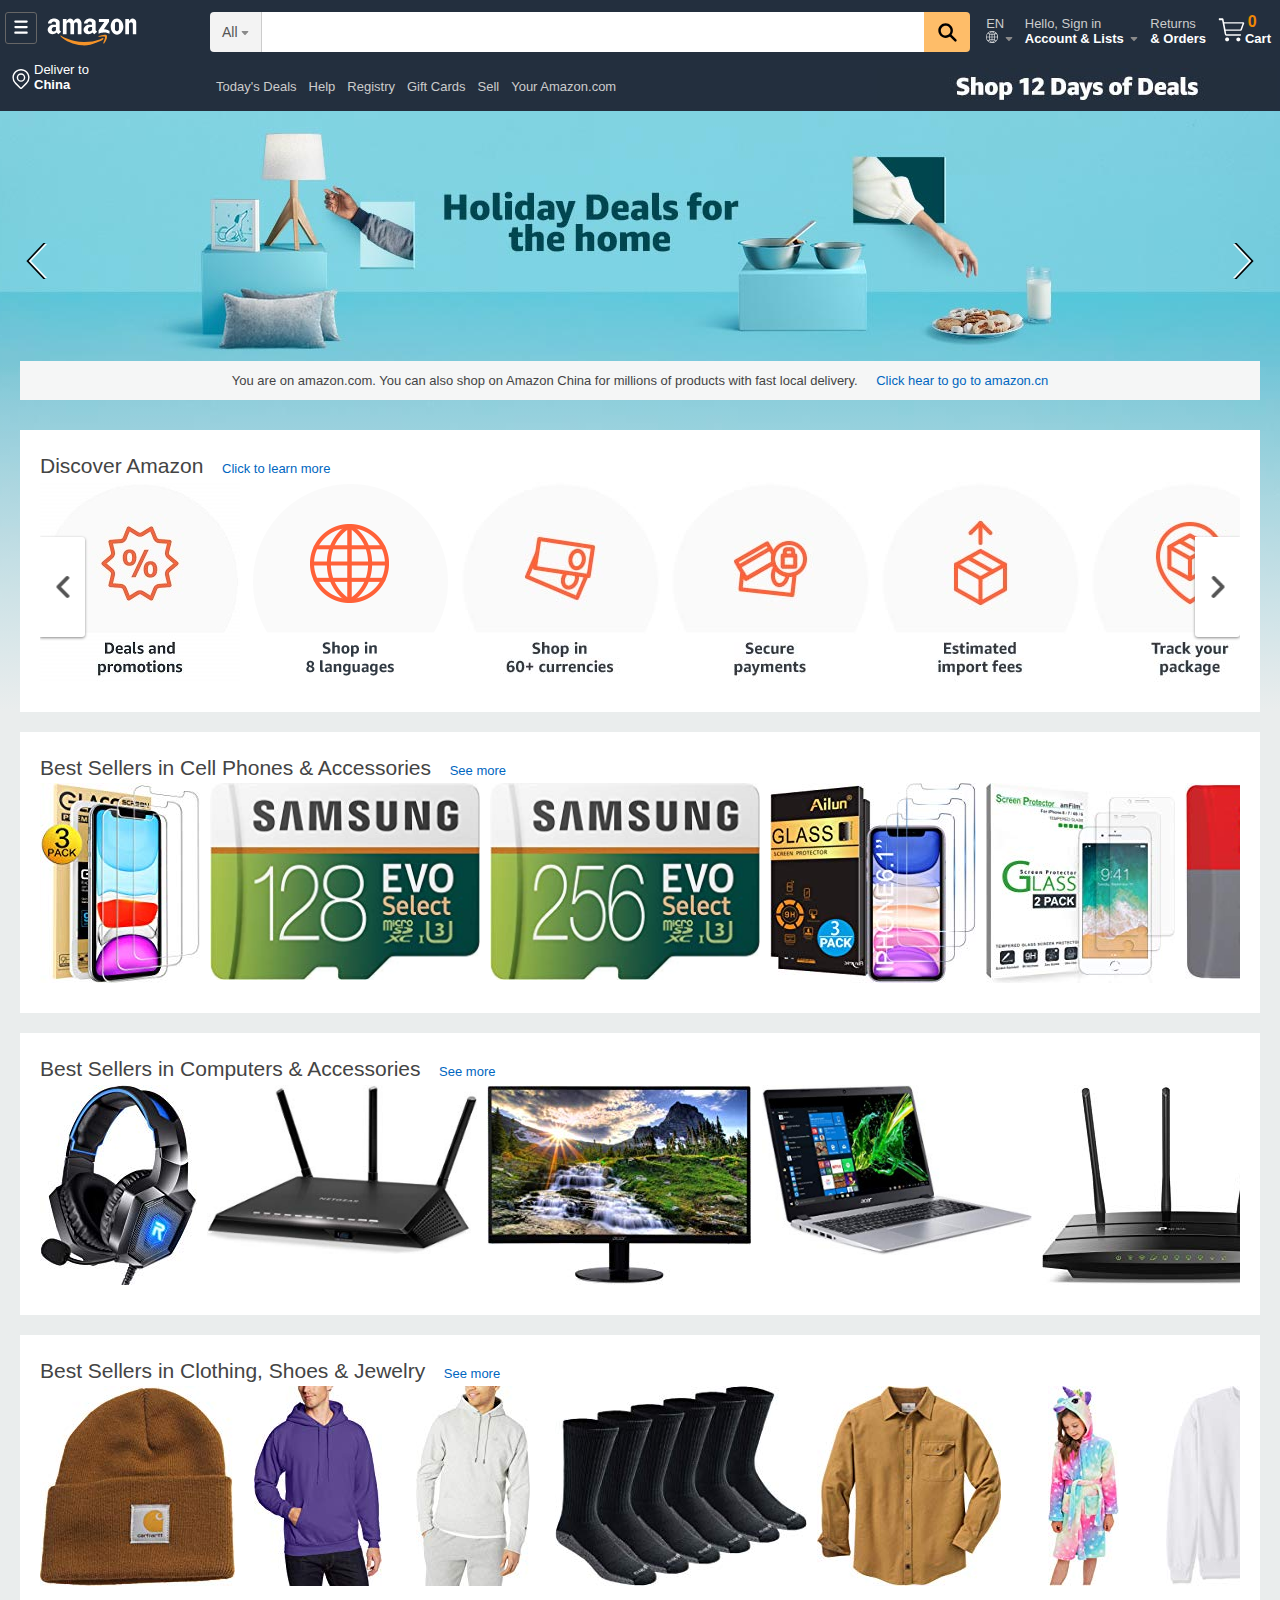
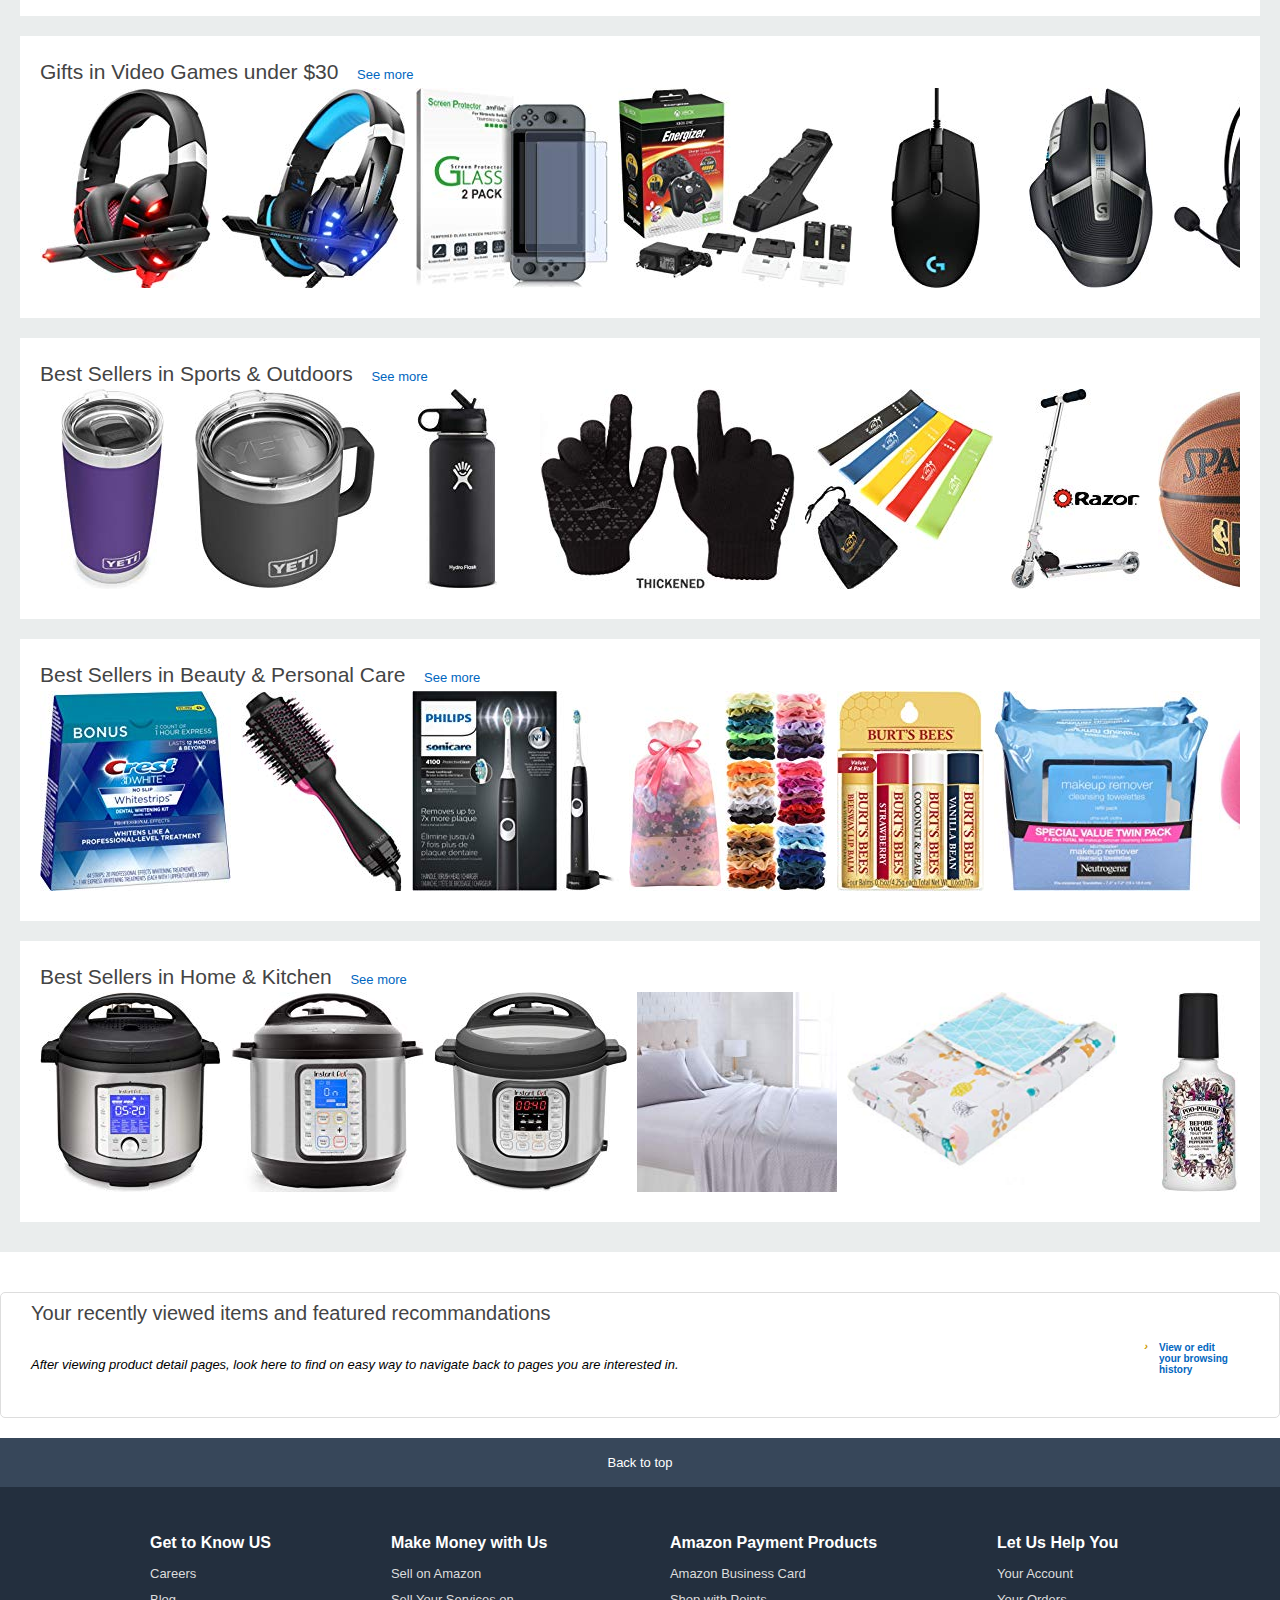
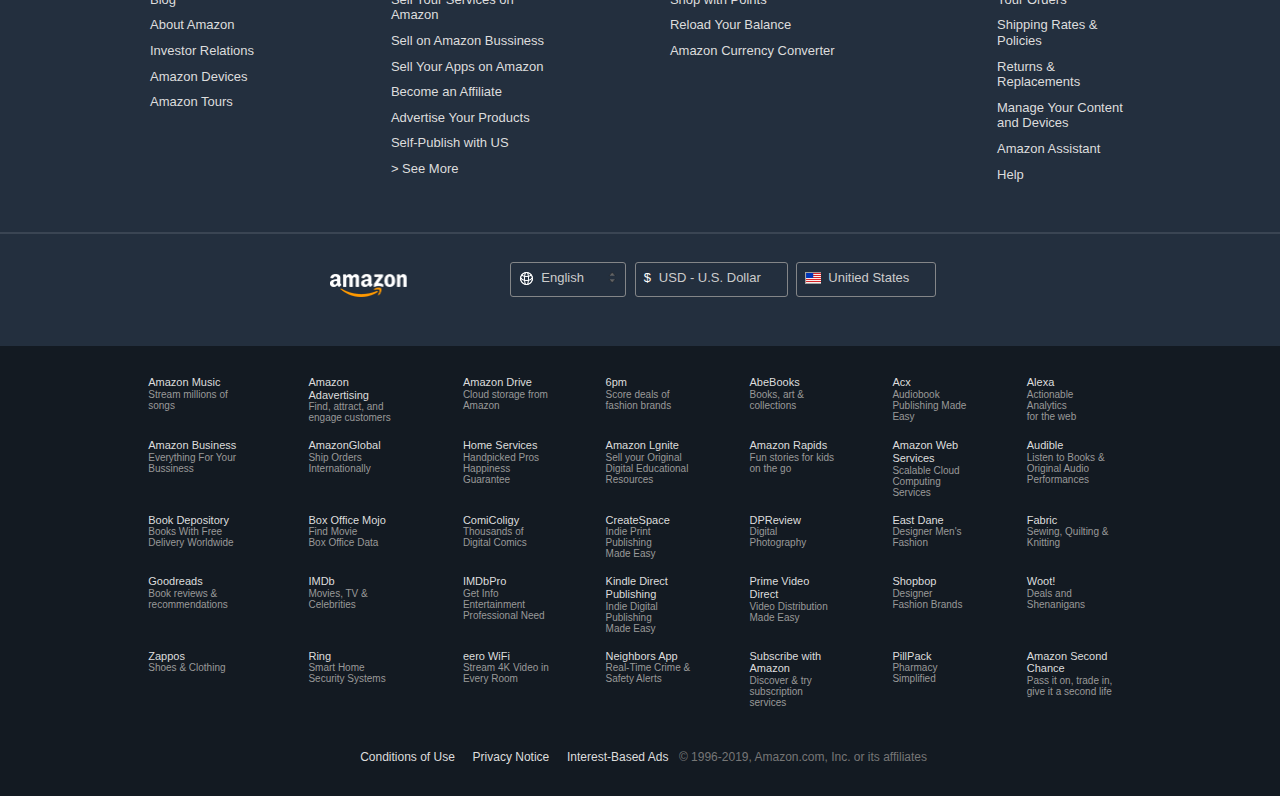
<file: index.html>
<!DOCTYPE html>
<html>
<head>
	<meta charset="utf-8">
	<title>Amazon.com: Online Shoping for Electronics, Apparel, Computers, Books, DVDs, & more</title>
	<link rel="icon" type="image/x-icon" href="images/favicon.ico">
	<link rel="short icon" type="image/x-o=icon" href="images/favicon.ico">
	<link rel="stylesheet" type="text/css" href="styles/index/head.css">
	<link rel="stylesheet" type="text/css" href="styles/index/content.css">
	<link rel="stylesheet" type="text/css" href="styles/index/sideMenu.css">
</head>
<body>
<div id="head">
	<div id='navTop'>
		<div class='navLeft'>
			<div class="category"><img src="images/index/menu.svg"></div>
			<div id="logo"><img src="images/logoWhite.svg">
			</div></div>
		<div class='navRight'>
			<div id="language" class="hoverAddBorder">
				<p class="line1">EN</p>
				<img class='globalLanguage' src="images/index/language.svg">
				<img class='downward' src="images/index/downward.svg">
				<div class="flyout forLanguage">
			 		<div class="triangle"></div>
					<div class="flyoutContent">
						<p>Change language  <a href="">Learn more</a></p>
						<div class="radioL">
							<div class="firstL"><a href=""><input type="radio" name="language" id="EN" checked="checked"><label for="EN"></label> English - EN</a></div>
						<div class='line'></div>
						<div><a href=""><input type="radio" name="language" id='ES'><label for="ES"></label> Español - ES</a></div>
						<div><a href=""><input type="radio" name="language" id="ZH"><label for="ZH"></label> 简体中文 - ZH</a></div>
						<div><a href=""><input type="radio" name="language" id="DE"><label for="DE"></label> Deutsch - DE</a></div>
						<div><a href=""><input type="radio" name="language" id="PT"><label for="PT"></label> Português - PT</a></div>
						<div><a href=""><input type="radio" name="language" id="ZHF"><label for="ZHF"></label> 繁體中文 - ZH</a></div>
						<div><a href=""><input type="radio" name="language" id="KO"><label for="KO"></label> 한국어 - KO</a></div>
						<div><a href=""><input type="radio" name="language" id="HE"><label for="HE"></label> עברית - HE</a></div>
						</div>
						<div class='line'></div>
						<p>Change currency <a href="">Learn more</a></p>
						<p>$-USD-U.S.Dollar<a class="right" href="">Change</a></p>
					</div>
				</div>
			</div>
			<div id="login" class="hoverAddBorder">
				<p class="line1">Hello, Sign in</p>
				<p class="line2">Account & Lists</p>
				<img class='downward' src="images/index/downward.svg">
				<div class="flyout forLogin">
					<div class="triangle"></div>
					<div class="flyoutContent">
						<div class="button">
							<a href="signin.html"><input type="button" name="" value="Sign in"></a>
							<p>New customer? <a href="register.html">Start here</a></p>
						</div>
						<div>
							<div class="column left">
								<p class="title">Your Lists</p>
								<a href="">Create a List</a>
								<a href="">Find a Gift</a>
								<a href="">Save Items from the Wed</a>
								<a href="">Wedding Registry</a>
								<a href="">Baby Registry</a>
								<a href="">Friends & Family Gifting</a>
								<a href="">AmazonSmile Charity Lists</a>
								<a href="">Pantry Lists</a>
								<a href="">Your Hearts</a>
								<a href="">Explore Idea Lists</a>
								<a href="">Explore Showroom</a>
								<a href="">Take the Home Style Quiz</a>
							</div>
							<div class="column right">
								<p class="title">Your Account</p>
								<a href="">Your Account</a>
								<a href="">Your Orders</a>
								<a href="">Your Lists</a>
								<a href="">Your Recommendations</a>
								<a href="">Your Subscribe & Save Items</a>
								<a href="">Memberships & Subscriptions</a>
								<a href="">Your Service Requests</a>
								<a href="">Your Garage</a>
								<a href="">Your Fanshop</a>
								<a href="">Your Pets</a>
								<a href="">Your Content and Devices</a>
								<a href="">Your Music Library</a>
								<a href="">Your Amazon Drive</a>
								<a href="">Your Prime Video</a>
								<a href="">Your Kindle Unlimited</a>
								<a href="">Your Watchlist</a>
								<a href="">Your Video Library</a>
								<a href="">Your Android Apps & Devices</a>
							</div>
						</div>
					</div>
				</div>
			</div>
			<div id='returns' class="hoverAddBorder"><p class="line1">Returns</p><p class="line2"> & Orders</p></div>
			<div id="cart" class="hoverAddBorder"><img src="images/index/cartWhite.svg"><p class="cartNum">0</p><p class="line2">Cart</p></div>
		</div>	
		<div class='navFill'>
			<div class="fillContainer">
				<div class="cate">
					<div class="allDep"><span>All</span><img class='downward' src="images/index/downward.svg"></div>
				<div class="select">
					<select class='first'>
						<option>All Departments</option>
						<option>Arts & Crafts</option>
						<option>Automotives</option>
						<option>Baby</option>
						<option>Beauty & Personal Care</option>
						<option>Books</option>
						<option>Computers</option>
						<option>Digtal Music</option>
						<option>Electronics</option>
						<option>Kindle Store</option>
						<option>Prime Video</option>
						<option>Women's Fashion</option>
						<option>Men's Fashion</option>
						<option>Girl's Fashion</option>
						<option>Boy's Fashion</option>
						<option>Deals</option>
						<option>Health & Household</option>
						<option>Home & Kitchen</option>
						<option>Industrial & Scientific</option>
						<option>Luggage</option>
						<option>Movies & TV</option>
						<option>Music, CDs & Vinyl</option>
						<option>Pet Supplies</option>
						<option>Software</option>
						<option>Sport & Outdoors</option>
						<option>Tools & Home Improvement</option>
						<option>Toys & Games</option>
						<option>Video Games</option>
					</select>
				</div>
				</div>
				<div class='search'><img src="images/index/search.svg"></div>
				<div class='searchContent'>
					<input type="text">
				</div>	
			</div></div>			
	</div>
	<div id='navBottom'>
		<div class='navLeft'>
			<div class='hoverAddBorder'>
				<div class="address"></div>
				<div class="text"><p class='line1'>Deliver to</p><p class="line2">China</p></div>
			</div>
		</div>
		<div class='navRight'>
			<a href=""><img src="images/index/Countdown.jpg"></a>
		</div>
		<div class='navFill'>
			<div class="fillContainer">
				<a class='hoverAddBorder' href="deals.html">Today's Deals</a>
				<a class='hoverAddBorder' href="help.html">Help</a>
				<a class='hoverAddBorder' href="registry.html">Registry</a>
				<a class='hoverAddBorder' href="giftCard.html">Gift Cards</a>
				<a class='hoverAddBorder' href="sell.html">Sell</a>
				<a class='hoverAddBorder' href="aboutYou">Your Amazon.com</a>
			</div>
		</div>
	</div>
	<div id="cover"></div>
</div>
<div id='content'>
	<div id="banner">
		<div  class="bannerContainer">
			<div class="bannerContainer1">
				<ul>
					<li class="first"><a href=""><img src="images/index/content/index1.jpg"></a></li>
					<li><a href=""><img src="images/index/content/index2.jpg"></a></li>
					<li><a href=""><img src="images/index/content/index3.jpg"></a></li>
					<li><a href=""><img src="images/index/content/index4.jpg"></a></li>
				</ul>
				<div class="left">
					<div class="icon"></div>
				</div>
				<div class="right">
					<div class="icon"></div>
				</div>
			</div>
		</div>		
	</div>
	<div id="pageContent">
		<div id="bannerStripe">
			<div>
				<span>You are on amazon.com. You can also shop on Amazon China for millions of products with fast local delivery.</span>
				<a href="">Click hear to go to amazon.cn</a>
			</div>
		</div>
		<div id='mainContent'>
			<div id="desktop">
				<div>
					<div class="pageTitle">
						<span>Discover Amazon</span>
						<a href="">Click to learn more</a>
					</div>
					<div class="desktopcontent">
						<ul>
			 				<li>
								<img src="images/index/content/01Deals.jpg">
							</li>
							<li>
								<img src="images/index/content/02-8Languages.png">
							</li>
							<li>
								<img src="images/index/content/03Currency.jpg">
							</li>
							<li>
								<img src="images/index/content/04SecurePayment.jpg">
							</li>
							<li>
								<img src="images/index/content/05ImportFees.jpg">
							</li>
							<li>
								<img src="images/index/content/06TrackPackage.jpg">
							</li>
							<li>
								<img src="images/index/content/07-247CS.jpg">
							</li>
						</ul>
						<div class="moveLeft">
							<div></div>
						</div>
						<div class="moveRight">
							<div></div>
						</div>
						<div class="scrollBar">
							<div class="bar"></div>
						</div>
					</div>
				</div>
			</div>
			<div id="BestSell">
			<div id="BScellPhones" class="section">
				<div class="pageTitle">
					<span>Best Sellers in Cell Phones & Accessories</span>
					<a href="">See more</a>
				</div>
				<div class="sectionContent">
						<ul>
			 				<li>
								<img src="images/index/content/section/BScellphones (1).jpg">
							</li>
							<li>
								<img src="images/index/content/section/BScellphones (2).jpg">
							</li>
							<li>
								<img src="images/index/content/section/BScellphones (3).jpg">
							</li>
							<li>
								<img src="images/index/content/section/BScellphones (4).jpg">
							</li>
							<li>
								<img src="images/index/content/section/BScellphones (5).jpg">
							</li>
							<li>
								<img src="images/index/content/section/BScellphones (6).jpg">
							</li>
							<li>
								<img src="images/index/content/section/BScellphones (7).jpg">
							</li>
							<li>
								<img src="images/index/content/section/BScellphones (8).jpg">
							</li>
							<li>
								<img src="images/index/content/section/BScellphones (9).jpg">
							</li>
							<li>
								<img src="images/index/content/section/BScellphones (10).jpg">
							</li>
							<li>
								<img src="images/index/content/section/BScellphones (11).jpg">
							</li>
							<li>
								<img src="images/index/content/section/BScellphones (12).jpg">
							</li>
							<li>
								<img src="images/index/content/section/BScellphones (13).jpg">
							</li>
							<li>
								<img src="images/index/content/section/BScellphones (14).jpg">
							</li>
							<li>
								<img src="images/index/content/section/BScellphones (15).jpg">
							</li>
							<li>
								<img src="images/index/content/section/BScellphones (16).jpg">
							</li>
							<li>
								<img src="images/index/content/section/BScellphones (17).jpg">
							</li>
							<li>
								<img src="images/index/content/section/BScellphones (18).jpg">
							</li>
							<li>
								<img src="images/index/content/section/BScellphones (19).jpg">
							</li>
							<li>
								<img src="images/index/content/section/BScellphones (20).jpg">
							</li>
						</ul>
						<div class="moveLeft">
							<div></div>
						</div>
						<div class="moveRight">
							<div></div>
						</div>
						<div class="scrollBar">
							<div class="bar"></div>
						</div>
				</div>
			</div>
			<div id="BSComputers" class="section">
				<div class="pageTitle">
					<span>Best Sellers in Computers & Accessories</span>
					<a href="">See more</a>
				</div>
				<div class="sectionContent">
						<ul>
			 				<li>
								<img src="images/index/content/section/BSComputers (1).jpg">
							</li>
							<li>
								<img src="images/index/content/section/BSComputers (2).jpg">
							</li>
							<li>
								<img src="images/index/content/section/BSComputers (3).jpg">
							</li>
							<li>
								<img src="images/index/content/section/BSComputers (4).jpg">
							</li>
							<li>
								<img src="images/index/content/section/BSComputers (5).jpg">
							</li>
							<li>
								<img src="images/index/content/section/BSComputers (6).jpg">
							</li>
							<li>
								<img src="images/index/content/section/BSComputers (7).jpg">
							</li>
							<li>
								<img src="images/index/content/section/BSComputers (8).jpg">
							</li>
							<li>
								<img src="images/index/content/section/BSComputers (9).jpg">
							</li>
							<li>
								<img src="images/index/content/section/BSComputers (10).jpg">
							</li>
							<li>
								<img src="images/index/content/section/BSComputers (11).jpg">
							</li>
							<li>
								<img src="images/index/content/section/BSComputers (12).jpg">
							</li>
							<li>
								<img src="images/index/content/section/BSComputers (13).jpg">
							</li>
							<li>
								<img src="images/index/content/section/BSComputers (14).jpg">
							</li>
							<li>
								<img src="images/index/content/section/BSComputers (15).jpg">
							</li>
							<li>
								<img src="images/index/content/section/BSComputers (16).jpg">
							</li>
							<li>
								<img src="images/index/content/section/BSComputers (17).jpg">
							</li>
							<li>
								<img src="images/index/content/section/BSComputers (18).jpg">
							</li>
							<li>
								<img src="images/index/content/section/BSComputers (19).jpg">
							</li>
							<li>
								<img src="images/index/content/section/BSComputers (20).jpg">
							</li>
						</ul>
						<div class="moveLeft">
							<div></div>
						</div>
						<div class="moveRight">
							<div></div>
						</div>
						<div class="scrollBar">
							<div class="bar"></div>
						</div>
				</div>
			</div>
			<div id="BSClothing" class="section">
				<div class="pageTitle">
					<span>Best Sellers in Clothing, Shoes & Jewelry</span>
					<a href="">See more</a>
				</div>
				<div class="sectionContent">
						<ul>
			 				<li>
								<img src="images/index/content/section/BSClothing (1).jpg">
							</li>
							<li>
								<img src="images/index/content/section/BSClothing (2).jpg">
							</li>
							<li>
								<img src="images/index/content/section/BSClothing (3).jpg">
							</li>
							<li>
								<img src="images/index/content/section/BSClothing (4).jpg">
							</li>
							<li>
								<img src="images/index/content/section/BSClothing (5).jpg">
							</li>
							<li>
								<img src="images/index/content/section/BSClothing (6).jpg">
							</li>
							<li>
								<img src="images/index/content/section/BSClothing (7).jpg">
							</li>
							<li>
								<img src="images/index/content/section/BSClothing (8).jpg">
							</li>
							<li>
								<img src="images/index/content/section/BSClothing (9).jpg">
							</li>
							<li>
								<img src="images/index/content/section/BSClothing (10).jpg">
							</li>
							<li>
								<img src="images/index/content/section/BSClothing (11).jpg">
							</li>
							<li>
								<img src="images/index/content/section/BSClothing (12).jpg">
							</li>
							<li>
								<img src="images/index/content/section/BSClothing (13).jpg">
							</li>
							<li>
								<img src="images/index/content/section/BSClothing (14).jpg">
							</li>
							<li>
								<img src="images/index/content/section/BSClothing (15).jpg">
							</li>
							<li>
								<img src="images/index/content/section/BSClothing (16).jpg">
							</li>
							<li>
								<img src="images/index/content/section/BSClothing (17).jpg">
							</li>
							<li>
								<img src="images/index/content/section/BSClothing (18).jpg">
							</li>
							<li>
								<img src="images/index/content/section/BSClothing (19).jpg">
							</li>
							<li>
								<img src="images/index/content/section/BSClothing (20).jpg">
							</li>
						</ul>
						<div class="moveLeft">
							<div></div>
						</div>
						<div class="moveRight">
							<div></div>
						</div>
						<div class="scrollBar">
							<div class="bar"></div>
						</div>
				</div>
			</div>
			<div id="BSVideoGames" class="section">
				<div class="pageTitle">
					<span>Gifts in Video Games under $30</span>
					<a href="">See more</a>
				</div>
				<div class="sectionContent">
						<ul>
			 				<li>
								<img src="images/index/content/section/BSVideoGames (1).jpg">
							</li>
							<li>
								<img src="images/index/content/section/BSVideoGames (2).jpg">
							</li>
							<li>
								<img src="images/index/content/section/BSVideoGames (3).jpg">
							</li>
							<li>
								<img src="images/index/content/section/BSVideoGames (4).jpg">
							</li>
							<li>
								<img src="images/index/content/section/BSVideoGames (5).jpg">
							</li>
							<li>
								<img src="images/index/content/section/BSVideoGames (6).jpg">
							</li>
							<li>
								<img src="images/index/content/section/BSVideoGames (7).jpg">
							</li>
							<li>
								<img src="images/index/content/section/BSVideoGames (8).jpg">
							</li>
							<li>
								<img src="images/index/content/section/BSVideoGames (9).jpg">
							</li>
							<li>
								<img src="images/index/content/section/BSVideoGames (10).jpg">
							</li>
							<li>
								<img src="images/index/content/section/BSVideoGames (11).jpg">
							</li>
							<li>
								<img src="images/index/content/section/BSVideoGames (12).jpg">
							</li>
							<li>
								<img src="images/index/content/section/BSVideoGames (13).jpg">
							</li>
						</ul>
						<div class="moveLeft">
							<div></div>
						</div>
						<div class="moveRight">
							<div></div>
						</div>
						<div class="scrollBar">
							<div class="bar"></div>
						</div>
				</div>
			</div>
			<div id="BSSports" class="section">
				<div class="pageTitle">
					<span>Best Sellers in Sports & Outdoors</span>
					<a href="">See more</a>
				</div>
				<div class="sectionContent">
						<ul>
			 				<li>
								<img src="images/index/content/section/BSSports (1).jpg">
							</li>
							<li>
								<img src="images/index/content/section/BSSports (2).jpg">
							</li>
							<li>
								<img src="images/index/content/section/BSSports (3).jpg">
							</li>
							<li>
								<img src="images/index/content/section/BSSports (4).jpg">
							</li>
							<li>
								<img src="images/index/content/section/BSSports (5).jpg">
							</li>
							<li>
								<img src="images/index/content/section/BSSports (6).jpg">
							</li>
							<li>
								<img src="images/index/content/section/BSSports (7).jpg">
							</li>
							<li>
								<img src="images/index/content/section/BSSports (8).jpg">
							</li>
							<li>
								<img src="images/index/content/section/BSSports (9).jpg">
							</li>
							<li>
								<img src="images/index/content/section/BSSports (10).jpg">
							</li>
							<li>
								<img src="images/index/content/section/BSSports (11).jpg">
							</li>
							<li>
								<img src="images/index/content/section/BSSports (12).jpg">
							</li>
							<li>
								<img src="images/index/content/section/BSSports (13).jpg">
							</li>
							<li>
								<img src="images/index/content/section/BSSports (14).jpg">
							</li>
							<li>
								<img src="images/index/content/section/BSSports (15).jpg">
							</li>
							<li>
								<img src="images/index/content/section/BSSports (16).jpg">
							</li>
							<li>
								<img src="images/index/content/section/BSSports (17).jpg">
							</li>
							<li>
								<img src="images/index/content/section/BSSports (18).jpg">
							</li>
							<li>
								<img src="images/index/content/section/BSSports (19).jpg">
							</li>
							<li>
								<img src="images/index/content/section/BSSports (20).jpg">
							</li>
						</ul>
						<div class="moveLeft">
							<div></div>
						</div>
						<div class="moveRight">
							<div></div>
						</div>
						<div class="scrollBar">
							<div class="bar"></div>
						</div>
				</div>
			</div>
			<div id="BSBeauty" class="section">
				<div class="pageTitle">
					<span>Best Sellers in Beauty & Personal Care</span>
					<a href="">See more</a>
				</div>
				<div class="sectionContent">
						<ul>
			 				<li>
								<img src="images/index/content/section/BSBeauty (1).jpg">
							</li>
							<li>
								<img src="images/index/content/section/BSBeauty (2).jpg">
							</li>
							<li>
								<img src="images/index/content/section/BSBeauty (3).jpg">
							</li>
							<li>
								<img src="images/index/content/section/BSBeauty (4).jpg">
							</li>
							<li>
								<img src="images/index/content/section/BSBeauty (5).jpg">
							</li>
							<li>
								<img src="images/index/content/section/BSBeauty (6).jpg">
							</li>
							<li>
								<img src="images/index/content/section/BSBeauty (7).jpg">
							</li>
							<li>
								<img src="images/index/content/section/BSBeauty (8).jpg">
							</li>
							<li>
								<img src="images/index/content/section/BSBeauty (9).jpg">
							</li>
							<li>
								<img src="images/index/content/section/BSBeauty (10).jpg">
							</li>
							<li>
								<img src="images/index/content/section/BSBeauty (11).jpg">
							</li>
							<li>
								<img src="images/index/content/section/BSBeauty (12).jpg">
							</li>
							<li>
								<img src="images/index/content/section/BSBeauty (13).jpg">
							</li>
							<li>
								<img src="images/index/content/section/BSBeauty (14).jpg">
							</li>
							<li>
								<img src="images/index/content/section/BSBeauty (15).jpg">
							</li>
							<li>
								<img src="images/index/content/section/BSBeauty (16).jpg">
							</li>
							<li>
								<img src="images/index/content/section/BSBeauty (17).jpg">
							</li>
							<li>
								<img src="images/index/content/section/BSBeauty (18).jpg">
							</li>
							<li>
								<img src="images/index/content/section/BSBeauty (19).jpg">
							</li>
							<li>
								<img src="images/index/content/section/BSBeauty (20).jpg">
							</li>
						</ul>
						<div class="moveLeft">
							<div></div>
						</div>
						<div class="moveRight">
							<div></div>
						</div>
						<div class="scrollBar">
							<div class="bar"></div>
						</div>
				</div>
			</div>
			<div id="BSHome" class="section">
				<div class="pageTitle">
					<span>Best Sellers in Home & Kitchen</span>
					<a href="">See more</a>
				</div>
				<div class="sectionContent">
						<ul>
			 				<li>
								<img src="images/index/content/section/BSHome (1).jpg">
							</li>
							<li>
								<img src="images/index/content/section/BSHome (2).jpg">
							</li>
							<li>
								<img src="images/index/content/section/BSHome (3).jpg">
							</li>
							<li>
								<img src="images/index/content/section/BSHome (4).jpg">
							</li>
							<li>
								<img src="images/index/content/section/BSHome (5).jpg">
							</li>
							<li>
								<img src="images/index/content/section/BSHome (6).jpg">
							</li>
							<li>
								<img src="images/index/content/section/BSHome (7).jpg">
							</li>
							<li>
								<img src="images/index/content/section/BSHome (8).jpg">
							</li>
							<li>
								<img src="images/index/content/section/BSHome (9).jpg">
							</li>
							<li>
								<img src="images/index/content/section/BSHome (10).jpg">
							</li>
							<li>
								<img src="images/index/content/section/BSHome (11).jpg">
							</li>
							<li>
								<img src="images/index/content/section/BSHome (12).jpg">
							</li>
							<li>
								<img src="images/index/content/section/BSHome (13).jpg">
							</li>
							<li>
								<img src="images/index/content/section/BSHome (14).jpg">
							</li>
							<li>
								<img src="images/index/content/section/BSHome (15).jpg">
							</li>
							<li>
								<img src="images/index/content/section/BSHome (16).jpg">
							</li>
							<li>
								<img src="images/index/content/section/BSHome (17).jpg">
							</li>
							<li>
								<img src="images/index/content/section/BSHome (18).jpg">
							</li>
							<li>
								<img src="images/index/content/section/BSHome (19).jpg">
							</li>
							<li>
								<img src="images/index/content/section/BSHome (20).jpg">
							</li>
						</ul>
						<div class="moveLeft">
							<div></div>
						</div>
						<div class="moveRight">
							<div></div>
						</div>
						<div class="scrollBar">
				
							<div class="bar"></div>
						</div>
				</div>
			</div>
			</div>
		</div>
	</div>
	<div id='contentBottom'>
		<div class="text">
			<p class="title">Your recently viewed items and featured recommandations</p>
			<div class='backtohistory'>
				<div class="linkContainer">
					<span> › </span>
					<a href="">View or edit your browsing history</a>
				</div>
				<span>After viewing product detail pages, look here to find on easy way to navigate back to pages you are interested in.</span>
			</div>
		</div>	
	</div>
</div>
<div id="footer">
	<div id="backToTop"><a href="#head">Back to top</a></div>
	<div id="accessibility">
		<div class="verticalCol">
			<div class="title">Get to Know US</div>
			<ul>
				<li><a href="">Careers</a></li>
				<li><a href="">Blog</a></li>
				<li><a href="">About Amazon</a></li>
				<li><a href="">Investor Relations</a></li>
				<li><a href="">Amazon Devices</a></li>
				<li><a href="">Amazon Tours</a></li>
			</ul>
		</div>
		<div class="innerSpace"></div>
		<div class="verticalCol">
			<div class="title">Make Money with Us</div>
			<ul>
				<li><a href="">Sell on Amazon</a></li>
				<li><a href="">Sell Your Services on Amazon</a></li>
				<li><a href="">Sell on Amazon Bussiness</a></li>
				<li><a href="">Sell Your Apps on Amazon</a></li>
				<li><a href="">Become an Affiliate</a></li>
				<li><a href="">Advertise Your Products</a></li>
				<li><a href="">Self-Publish with US</a></li>
				<li><a href="">> See More</a></li>
			</ul>
		</div>
		<div class="innerSpace"></div>
		<div class="verticalCol">
			<div class="title">Amazon Payment Products</div>
			<ul>
				<li><a href="">Amazon Business Card</a></li>
				<li><a href="">Shop with Points</a></li>
				<li><a href="">Reload Your Balance</a></li>
				<li><a href="">Amazon Currency Converter</a></li>
			</ul>
		</div>
		<div class="innerSpace"></div>
		<div class="verticalCol">
			<div class="title">Let Us Help You</div>
			<ul>
				<li><a href="">Your Account</a></li>
				<li><a href="">Your Orders</a></li>
				<li><a href="">Shipping Rates & Policies</a></li>
				<li><a href="">Returns & Replacements</a></li>
				<li><a href="">Manage Your Content and Devices</a></li>
				<li><a href="">Amazon Assistant</a></li>
				<li><a href="">Help</a></li>
			</ul>
		</div>
	</div>
	<div class="innerLine"></div>
	<div id="PadItem">
		<a class="logo" href=""></a>
		<span class="container">
			<div class="language">
				<a class="item" href="">
					<span class="globalImg"></span><span class="text">English</span><span class="arrow"></span>
				</a>
				<div class="flyout forLanguage">
			 		<div class="triangle"></div>
					<div class="flyoutContent">
						<p>Change language  <a href="">Learn more</a></p>
						<div class="radioL">
							<div class="firstL"><a href=""><input type="radio" name="language" id="EN" checked="checked"><label for="EN"></label> English - EN</a></div>
							<div class='line'></div>
							<div><a href=""><input type="radio" name="language" id='ES'><label for="ES"></label> Español - ES</a></div>
							<div><a href=""><input type="radio" name="language" id="ZH"><label for="ZH"></label> 简体中文 - ZH</a></div>
							<div><a href=""><input type="radio" name="language" id="DE"><label for="DE"></label> Deutsch - DE</a></div>
							<div><a href=""><input type="radio" name="language" id="PT"><label for="PT"></label> Português - PT</a></div>
							<div><a href=""><input type="radio" name="language" id="ZHF"><label for="ZHF"></label> 繁體中文 - ZH</a></div>
							<div><a href=""><input type="radio" name="language" id="KO"><label for="KO"></label> 한국어 - KO</a></div>
							<div><a href=""><input type="radio" name="language" id="HE"><label for="HE"></label> עברית - HE</a></div>
						</div>
						<div class='line'></div>
						<p>Change currency <a href="">Learn more</a></p>
						<p>$-USD-U.S.Dollar<a class="right" href="">Change</a></p>
					</div>
				</div>
			</div>
			<a class='item' href=""><span class='currency'>$</span><span class="text">USD - U.S. Dollar</span></a>
			<a class="item" href=""><span class="flag"></span><span class="text">Unitied States</span></a>
		</span>
	</div>
	<div id="navigation">
		<table>
			<tr>
				<td class="items">
					<a href=""><div class="title">Amazon Music</div><div class="text">Stream millions of songs</div></a>
				</td>
				<td class="verticalspace"></td>
				<td class="items">
					<a href=""><div class="title">Amazon Adavertising</div><div class="text">Find, attract, and engage customers</div></a>
				</td>
				<td class="verticalspace"></td>
				<td class="items">
					<a href=""><div class="title">Amazon Drive</div><div class="text">Cloud storage from Amazon</div></a>
				</td>
				<td class="verticalspace"></td>
				<td class="items">
					<a href=""><div class="title">6pm</div><div class="text">Score deals of fashion brands</div></a>
				</td>
				<td class="verticalspace"></td>
				<td class="items">
					<a href=""><div class="title">AbeBooks</div><div class="text">Books, art & collections</div></a>
				</td>
				<td class="verticalspace"></td>
				<td class="items">
					<a href=""><div class="title">Acx</div><div class="text">Audiobook Publishing Made Easy</div></a>
				</td>
				<td class="verticalspace"></td>
				<td class="items">
					<a href=""><div class="title">Alexa</div><div class="text">Actionable<br>Analytics<br>for the web</div></a>
				</td>
			</tr>
			<tr class="spaceline"></tr>
			<tr>
				<td class="items">
					<a href=""><div class="title">Amazon Business</div><div class="text">Everything For Your Bussiness</div></a>
				</td>
				<td class="verticalspace"></td>
				<td class="items">
					<a href=""><div class="title">AmazonGlobal</div><div class="text">Ship Orders Internationally</div></a>
				</td>
				<td class="verticalspace"></td>
				<td class="items">
					<a href=""><div class="title">Home Services</div><div class="text">Handpicked Pros<br>Happiness<br>Guarantee</div></a>
				</td>
				<td class="verticalspace"></td>
				<td class="items">
					<a href=""><div class="title">Amazon Lgnite</div><div class="text">Sell your Original<br>Digital Educational<br>Resources</div></a>
				</td>
				<td class="verticalspace"></td>
				<td class="items">
					<a href=""><div class="title">Amazon Rapids</div><div class="text">Fun stories for kids on the go</div></a>
				</td>
				<td class="verticalspace"></td>
				<td class="items">
					<a href=""><div class="title">Amazon Web Services</div><div class="text">Scalable Cloud<br>Computing Services</div></a>
				</td>
				<td class="verticalspace"></td>
				<td class="items">
					<a href=""><div class="title">Audible</div><div class="text">Listen to Books & Original Audio Performances</div></a>
				</td>
			</tr>
			<tr class="spaceline"></tr>
			<tr>
				<td class="items">
					<a href=""><div class="title">Book Depository</div><div class="text">Books With Free Delivery Worldwide</div></a>
				</td>
				<td class="verticalspace"></td>
				<td class="items">
					<a href=""><div class="title">Box Office Mojo</div><div class="text">Find Movie<br>Box Office Data</div></a>
				</td>
				<td class="verticalspace"></td>
				<td class="items">
					<a href=""><div class="title">ComiColigy</div><div class="text">Thousands of Digital Comics</div></a>
				</td>
				<td class="verticalspace"></td>
				<td class="items">
					<a href=""><div class="title">CreateSpace</div><div class="text">Indie Print Publishing<br>Made Easy</div></a>
				</td>
				<td class="verticalspace"></td>
				<td class="items">
					<a href=""><div class="title">DPReview</div><div class="text">Digital Photography</div></a>
				</td>
				<td class="verticalspace"></td>
				<td class="items">
					<a href=""><div class="title">East Dane</div><div class="text">Designer Men's Fashion</div></a>
				</td>
				<td class="verticalspace"></td>
				<td class="items">
					<a href=""><div class="title">Fabric</div><div class="text">Sewing, Quilting & Knitting</div></a>
				</td>
			</tr>
			<tr class="spaceline"></tr>
			<tr>
				<td class="items">
					<a href=""><div class="title">Goodreads</div><div class="text">Book reviews & recommendations</div></a>
				</td>
				<td class="verticalspace"></td>
				<td class="items">
					<a href=""><div class="title">IMDb</div><div class="text">Movies, TV & Celebrities</div></a>
				</td>
				<td class="verticalspace"></td>
				<td class="items">
					<a href=""><div class="title">IMDbPro</div><div class="text">Get Info<br>Entertainment<br>Professional Need</div></a>
				</td>
				<td class="verticalspace"></td>
				<td class="items">
					<a href=""><div class="title">Kindle Direct Publishing</div><div class="text">Indie Digital<br>Publishing<br>Made Easy</div></a>
				</td>
				<td class="verticalspace"></td>
				<td class="items">
					<a href=""><div class="title">Prime Video Direct</div><div class="text">Video Distribution<br>Made Easy</div></a>
				</td>
				<td class="verticalspace"></td>
				<td class="items">
					<a href=""><div class="title">Shopbop</div><div class="text">Designer<br>Fashion Brands</div></a>
				</td>
				<td class="verticalspace"></td>
				<td class="items">
					<a href=""><div class="title">Woot!</div><div class="text">Deals and Shenanigans</div></a>
				</td>
			</tr>
			<tr class="spaceline"></tr>
			<tr>
				<td class="items">
					<a href=""><div class="title">Zappos</div><div class="text">Shoes & Clothing</div></a>
				</td>
				<td class="verticalspace"></td>
				<td class="items">
					<a href=""><div class="title">Ring</div><div class="text">Smart Home<br>Security Systems</div></a>
				</td>
				<td class="verticalspace"></td>
				<td class="items">
					<a href=""><div class="title">eero WiFi</div><div class="text">Stream 4K Video in Every Room</div></a>
				</td>
				<td class="verticalspace"></td>
				<td class="items">
					<a href=""><div class="title">Neighbors App</div><div class="text">Real-Time Crime & Safety Alerts</div></a>
				</td>
				<td class="verticalspace"></td>
				<td class="items">
					<a href=""><div class="title">Subscribe with Amazon</div><div class="text">Discover & try subscription services</div></a>
				</td>
				<td class="verticalspace"></td>
				<td class="items">
					<a href=""><div class="title">PillPack</div><div class="text">Pharmacy Simplified</div></a>
				</td>
				<td class="verticalspace"></td>
				<td class="items">
					<a href=""><div class="title">Amazon Second Chance</div><div class="text">Pass it on, trade in, give it a second life</div></a>
				</td>
			</tr>
		</table>
	</div>
	<div id="copyright">
		<a href="">Conditions of Use</a>
		<a href="">Privacy Notice</a>
		<a href="">Interest-Based Ads</a>
		<span>© 1996-2019, Amazon.com, Inc. or its affiliates</span>
	</div>	
</div>
<script type="text/javascript" src="javascripts/index/head.js"></script>
<script type="text/javascript" src="javascripts/index/content.js"></script>
<div id="menuContainer" class="hide">
	<div class="background hide"><div class="cancel"></div></div>
	<div class="menu">
		<div class="head"><a href="signin.html"><div class="img"></div><div class="text">Hello, Sign in</div></a></div>
		<div class="contentContainer">
			<div class="content">
			<div class='mainMenu'>
				<div id="shopByCategory"></div>
				<div id="helpSetting">
				<p>HELP & SETTINGS</p>
				<ul>
					<li><a href="">Your Account</a></li>
					<li><a href=""><div class="global"></div><div class="text">English</div></a></li>
					<li><a href=""><div class="US"></div><div class="text">United States</div></a></li>
					<li><a href="">Help</a></li>
					<li><a href="signin.html">Sign In</a></li>
				</ul></div>
			</div>
			<div class="subMenu"></div>
		</div>
		</div>
		
		
		
	</div>
</div>
<script type="text/javascript" src="javascripts/global.js"></script>
<script type="text/javascript" src="javascripts/index/sideMenu.js"></script>
</body>
</html>
</file>
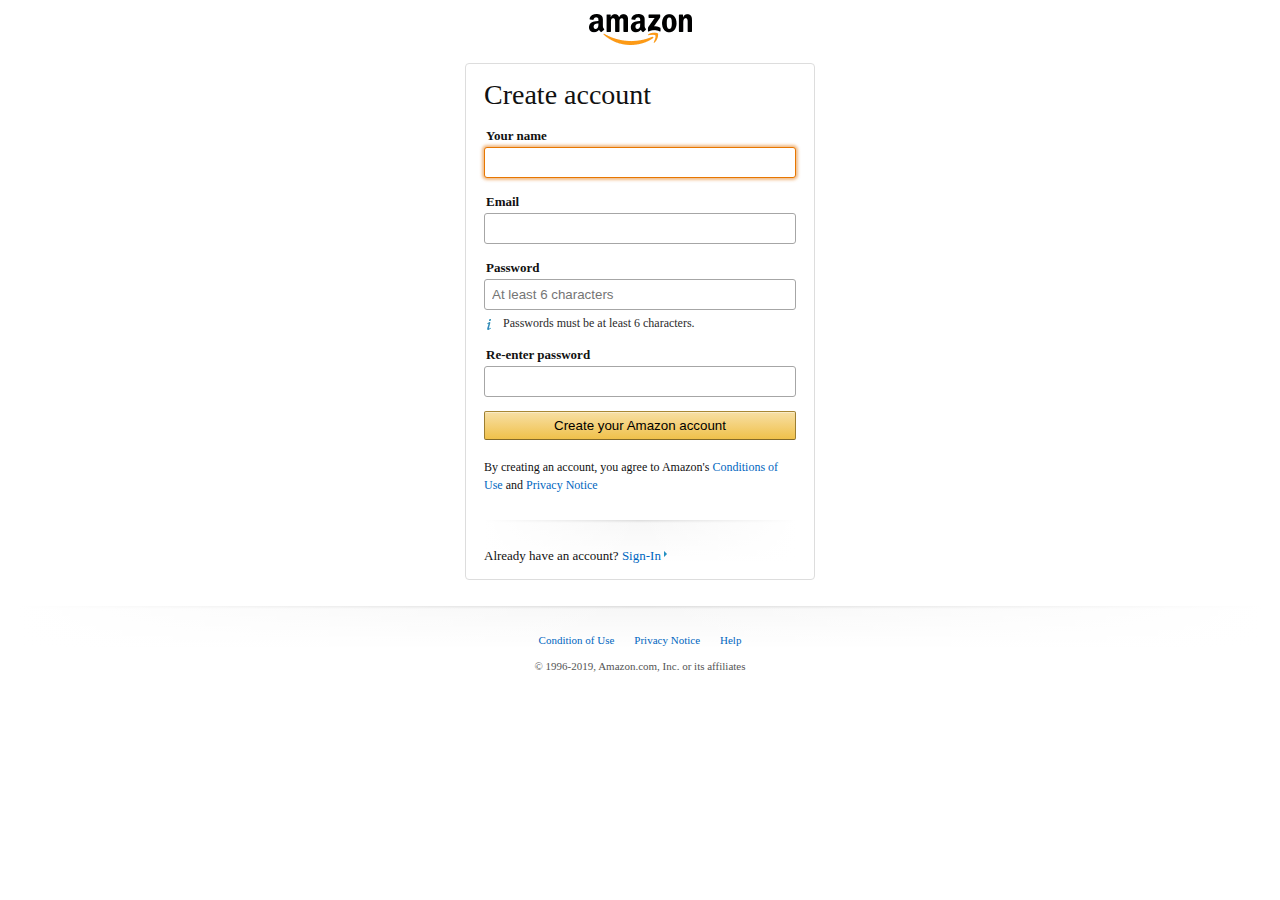
<file: register.html>
<!DOCTYPE html>
<html>
<head>
	<meta charset="utf-8">
	<title>Amazon Registration</title>
	<link rel="icon" type="image/x-icon" href="images/favicon.ico">
	<link rel="short icon" type="image/x-o=icon" href="images/favicon.ico">
	<link rel="stylesheet" type="text/css" href="styles/register.css">
</head>
<body>
	<div id="logo"><a href=""></a></div>
	<form method="post" >
		<div class="account">
			<div class="title">Create account</div>
			<div class="section">
				<label for="name">Your name</label>
				<input type="text" name="name" id="name" autofocus="autofocus" class="normal">
				<div class="errorInfo showWhenVoid">
					<i></i>
					<span>Enter your name</span>
				</div>
			</div>
			<div class="section">
				<label for="email">Email</label>
				<input type="text" name="email" id="email" class="normal">
				<div class="errorInfo showWhenVoid">
					<i></i>
					<span>Enter your email</span>
				</div>
				<div class="errorInfo showWhenWrongFormat">
					<i></i>
					<span>Enter a valid email address</span>
				</div>
				<div class="errorInfo">
					<i></i>
					<span>Wrong or Invail email address or mobile phone number. Please correct and try again.</span>
				</div>
				<div class="errorInfo">
					<i></i>
					<span>Enter your mobile phone number</span>
				</div>
			</div>
			<div class="section">
				<label for="password">Password</label>
				<input type="password" name="password" id="password" placeholder='At least 6 characters' class="normal">
				<div id="info">
					<i></i>
					<div>Passwords must be at least 6 characters.</div>
				</div>
				<div class="errorInfo showWhenVoid">
					<i></i>
					<span>Enter your password</span>
				</div>
				<div class="errorInfo showWhenWrongFormat">
					<i></i>
					<span>Passwords must be at least 6 characters.</span>
				</div>
			</div>
			<div class="section">
				<label for="reenterPassword">Re-enter password</label>
				<input type="password" id="reenterPassword" name="reenterPassword" class="normal">
				<div class="errorInfo showWhenVoid">
					<i></i>
					<span>Type your password again</span>
				</div>
				<div class="errorInfo showWhenWrongFormat">
					<i></i>
					<span>Passwords must match</span>
				</div>
			</div>
			<button type="submit">Create your Amazon account</button> 
			<div class="text">By creating an account, you agree to Amazon's <a href="">Conditions of Use</a> and <a href="">Privacy Notice</a></div>
			<div class="signIn">
				<div class="divider"></div>
				<div>Already have an account? <a href="signIn.html">Sign-In </a></div>
			</div>
		</div>	
	</form>
	<div id="footer">
		<div class="divider"></div>
		<div class="info"><span class="spacer"></span><a href="">Condition of Use</a><span class="spacer"></span><a href="">Privacy Notice</a><span class="spacer"></span><a href="">Help</a><span class="spacer"></span></div>
		<div class="copyright">© 1996-2019, Amazon.com, Inc. or its affiliates </div>
	</div>
	<script type="text/javascript" src="javascripts/public.js"></script>
	<script type="text/javascript" src="javascripts/register.js"></script>
</body>
</html>
</file>
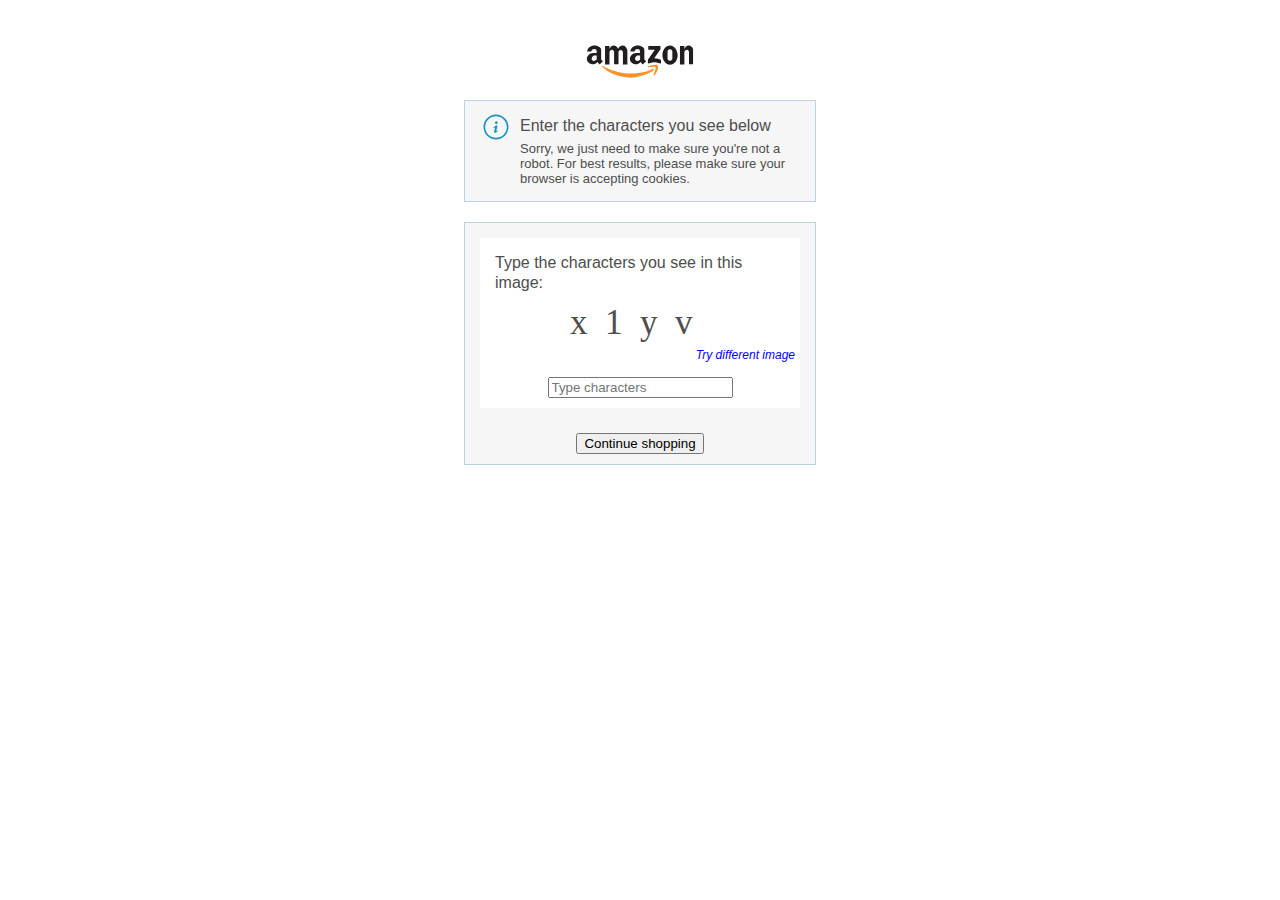
<file: robotCheck.html>
<!DOCTYPE html>
<html>
<head>
	<title>Robot Check</title>
	<link rel="icon" href="images/favicon.ico"  type="image/x-icon" />
	<link rel="Shortcut Icon" href="images/favicon.ico"  type="image/x-icon" />
	<link rel="stylesheet" type="text/css" href="styles/robotCheck.css">
</head>
<body>
<div id="head"><img src="images/logo.svg"></div>
<div id="info">
	<div class='infoText'>
		<h4>Enter the characters you see below</h4>
		<p>Sorry, we just need to make sure you're not a robot. For best results, please make sure your browser is accepting cookies.</p>
	</div>
</div>
<div id="verifyInfo">
	<div class="verifytext">
		<p>Type the characters you see in this image:</p>
		<div id="verifyCode"></div>
		<a id='changeCode'>Try different image</a>
		<div class="center">
			<input type="text" placeholder="Type characters">
		</div>
	</div>
	<div class='center'><input type="submit" value="Continue shopping"></div>
</div>
<div id="footer"></div>
<script type="text/javascript" src="javascripts/global.js"></script>
<script type="text/javascript" src="javascripts/robotcheck/robotCheck.js"></script>
</body>
</html>
</file>
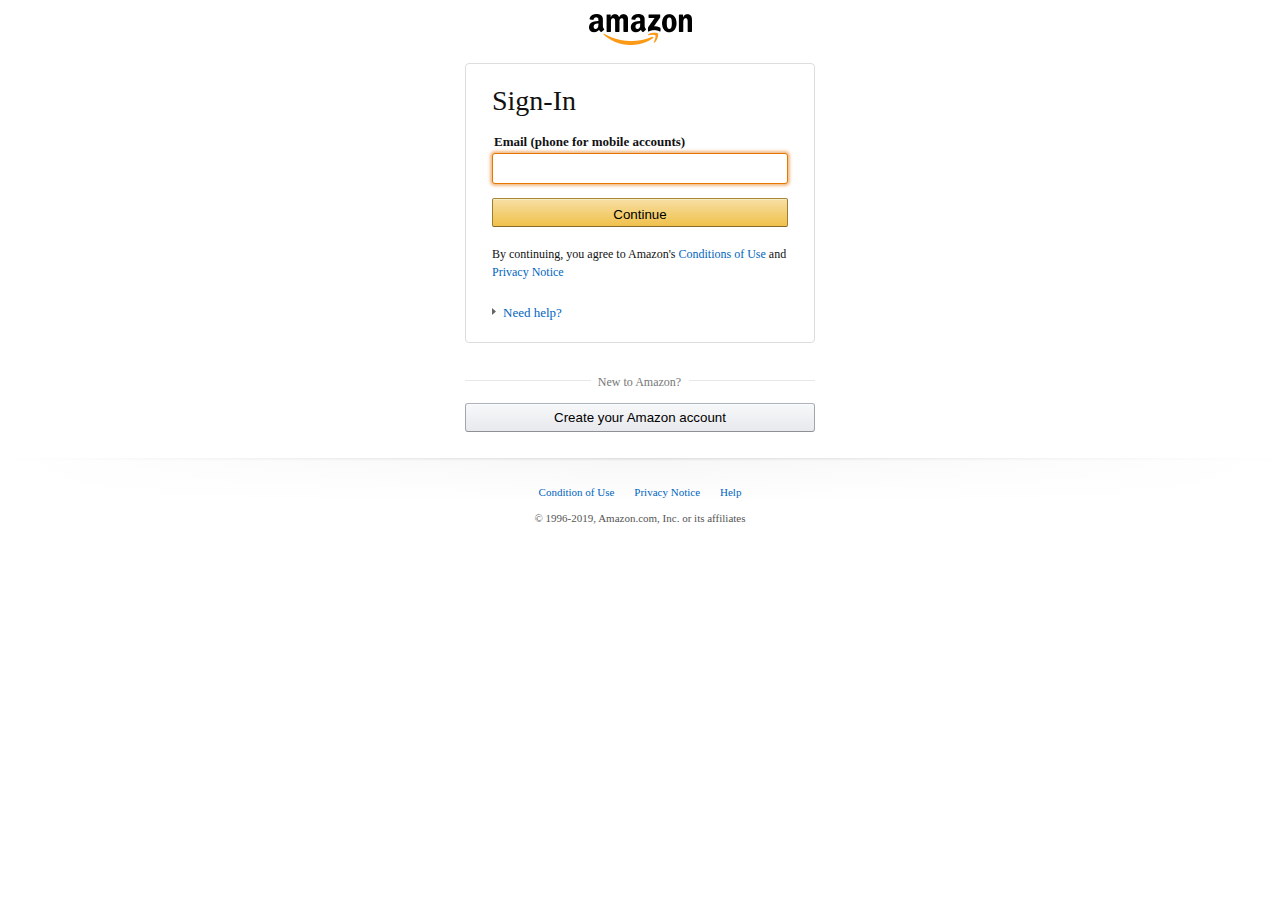
<file: signin.html>
<!DOCTYPE html>
<html>
<head>
	<meta charset="utf-8">
	<title>Amazon Sign-In</title>
	<link rel="icon" type="image/x-icon" href="images/favicon.ico">
	<link rel="short icon" type="image/x-o=icon" href="images/favicon.ico">
	<link rel="stylesheet" type="text/css" href="styles/signIn.css">
</head>
<body>
	<div id="logo"><a href="index.html"></a></div>
	<div id='errorMessage' class="hidden"><i></i><h4></h4><span></span></div>
	<form method="post" action="signInWhenPass.html">
		<div class="account">
			<div class="title">Sign-In</div>
			<div class="section">
				<label for="email">Email (phone for mobile accounts)</label>
				<input type="text" name="email" id="email" class="normal" autofocus="autofocus">
				<div class="errorInfo showWhenVoid">
					<i></i>
					<span>Enter your email or mobile phone number</span>
				</div>
			</div>
			<button>Continue</button>
			<div class="text">By continuing, you agree to Amazon's <a href="">Conditions of Use</a> and <a href="">Privacy Notice</a></div>
			<div class="needHelp">
				<div><a href="">Need help?</a></div>
			</div>
		</div>	
	</form>
	<div id="register">
		<div class="dividerBreak"><span>New to Amazon?</span></div>
		<div class="aButton"><a href="register.html"><button>Create your Amazon account</button></div>
	</div>
	<div id="footer">
		<div class="divider"></div>
		<div class="info"><span class="spacer"></span><a href="">Condition of Use</a><span class="spacer"></span><a href="">Privacy Notice</a><span class="spacer"></span><a href="">Help</a><span class="spacer"></span></div>
		<div class="copyright">© 1996-2019, Amazon.com, Inc. or its affiliates </div>
	</div>
	<script type="text/javascript" src="javascripts/public.js"></script>
	<script type="text/javascript" src="javascripts/signIn.js"></script>
</body>
</html>
</file>
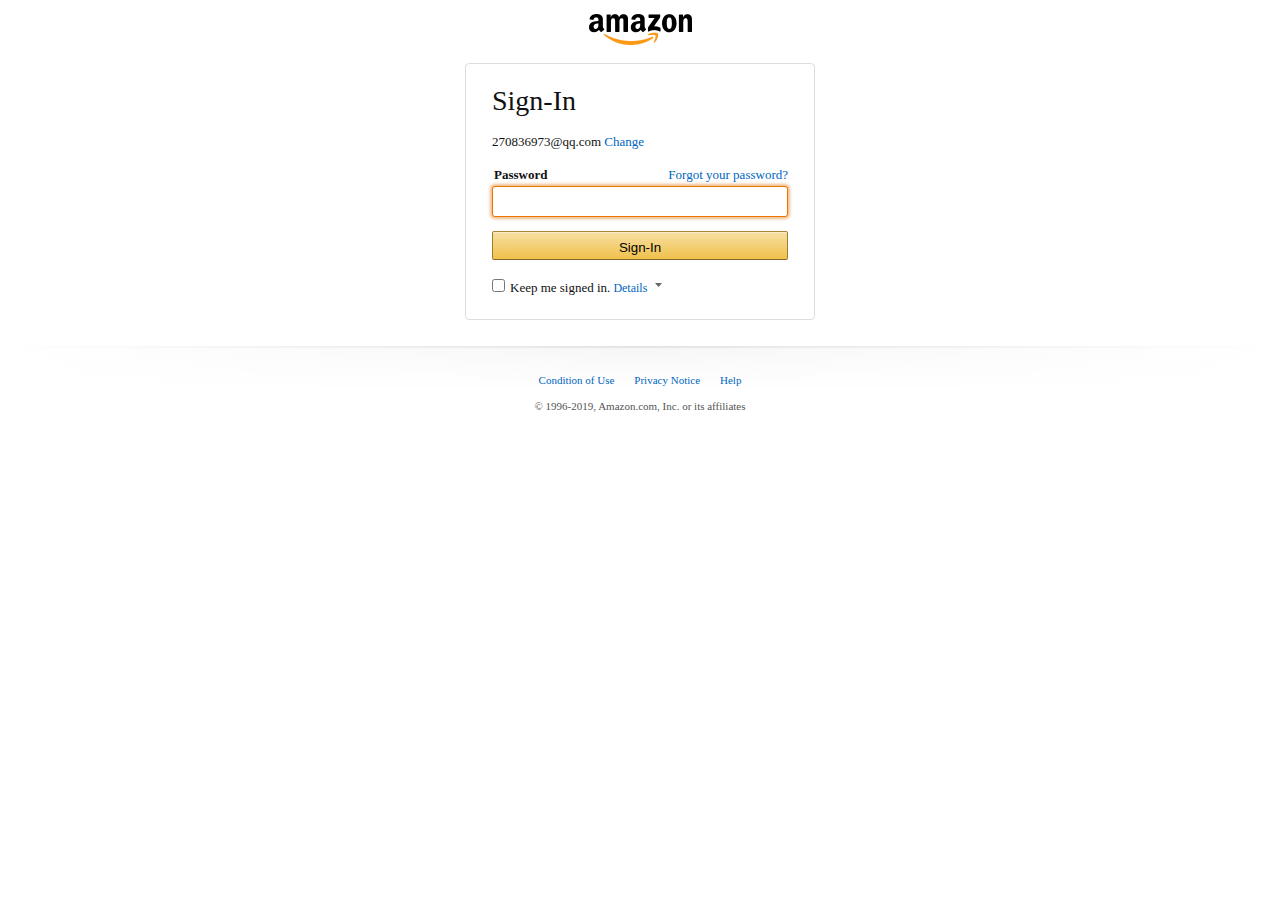
<file: signInWhenPass.html>
<!DOCTYPE html>
<html>
<head>
	<meta charset="utf-8">
	<title>Amazon Sign-In</title>
	<link rel="icon" type="image/x-icon" href="images/favicon.ico">
	<link rel="short icon" type="image/x-o=icon" href="images/favicon.ico">
	<link rel="stylesheet" type="text/css" href="styles/signIn.css">
</head>
<body>
	<div id="logo"><a href="index.html"></a></div>
	<div id='errorMessage' class="hidden"><i></i><h4></h4><span></span></div>
	<form method="post" action="signInWhenPass.html">
		<div class="account">
			<div class="title">Sign-In</div>
			<div class="yourAccount"><span>270836973@qq.com </span><a href="signin.html">Change</a></div>
			<div class="section">
				<label for="password" class="inlineblock">Password</label><a href="" class="right">Forgot your password?</a>
				<input type="password" name="email" id="password" class="normal" autofocus="autofocus">
				<div class="errorInfo showWhenVoid">
					<i></i>
					<span>Enter your password</span>
				</div>
			</div>
			<button>Sign-In</button>
			<div class="text">
				<input type="checkbox" id="keepSignIn" name=""><label for='keepSignIn'>Keep me signed in.</label>
				<a>Details <i></i></a>
			</div>
		</div>	
	</form>
	<div id="details" class="hidden">
		<div class="container">
			<div class="title"><span>"Keep Me Signed In" Checkbox</span><div class="close"><i></i></div></div>
			<div class="content">
			<p>Chooseing "Keep me signed in" reduces the number of times you're asked to Sign-In on this site</p>
			<p>To keep your account secure, use this option only on your personal devices.</p>
			</div>
			<div class="arrow-border topArrowBorder"><div class="arrow topArrow"></div></div>
			</div>
		
	</div>
	<div id="footer">
		<div class="divider"></div>
		<div class="info"><span class="spacer"></span><a href="">Condition of Use</a><span class="spacer"></span><a href="">Privacy Notice</a><span class="spacer"></span><a href="">Help</a><span class="spacer"></span></div>
		<div class="copyright">© 1996-2019, Amazon.com, Inc. or its affiliates </div>
	</div>
	<script type="text/javascript" src="javascripts/public.js"></script>
	<script type="text/javascript" src="javascripts/signIn.js"></script>
	<script type="text/javascript" src="javascripts/signInWhenPass.js"></script>
</body>
</html>
</file>
<file: styles/index/head.css>
body{
	background: #232f3e;
	margin:0;
	padding:0;
	font-family: "Amazon Ember",'Amazon Ember Regular','Arial',sans-serif;
}
#head{
	position: relative;
	z-index: 198;
}
#head #navTop{
	height: 58px;
	position: relative;
	min-width: 1100px;
	z-index: 5;
	background: #232f3e;
}
#head .navLeft{
	position: relative;
	float: left;
	overflow: hidden;
	width: 210px;
	margin: 0;
	padding:0;
}
#head .navRight{
	display: inline-block;
	float: right;
	margin: 10px 3px 0px 10px;
	font-size: 13px;
}

#head #navTop .navLeft .category{
	border: 1px solid #666;
	border-radius: 3px;
	margin:12px 5px;
	padding:5px 5px 3px 5px;
	display: inline-block;
	float: left;
	cursor: pointer;
}
#head #navTop .navLeft .category:hover{
	border: 1px solid #fff;
}
#head #navTop .navLeft #logo{
	display: inline-block;
	float: left;
	width: 165px;
	cursor: pointer;
}
#head #navTop .navLeft #logo img{
	width: 100px;
}
#head #navTop .downward{
	width: 8px;
	margin-left: 3px;
} 

#head #navTop .navRight #language{
	display: inline-block;
	float: left;
	margin: 0;
	padding: 5px;
	width: auto;
	position: relative;
	cursor: pointer;
}
#head #navTop .navRight #language .globalLanguage{
	width: 12px;
}
#head #navTop .navRight #login{
	display: inline-block;
	float: left;
	margin:0;
	padding: 5px;
	position: relative;
	cursor: pointer;
}
#head #navTop .navRight .line1{
	color: #ccc;
	margin: 0;
}
#head #navTop .navRight .line2{
	color: #fff;
	margin: 0;
	font-weight: bold;
	display: inline-block;
}
#head #navTop .navRight #returns{
	float: left;
	display: inline-block;
	margin:0;
	padding: 5px;
	overflow: hidden;
	cursor: pointer;
}
#head #navTop .navRight #cart{
	float: left;
	position: relative;
	display: inline-block;
	padding:5px;
	overflow: hidden;
	cursor: pointer;
}
#head #navTop .navRight #cart img{
	height: 27px;
}
#head #navTop .navRight #cart .cartNum{
	color: #f08804;
	position: absolute;
	font-size: 16px;
	font-weight: 700;
	top: 2px;
	margin: 0;
	left: 55%;
}				
#head #navTop .navFill{
	position: static;
	overflow: visible;
	display: block;
	margin: 0px;
	padding-top: 2px;
} 
#head #navTop .navFill .fillContainer{
	position: relative;
	width: auto;
	overflow: hidden;
	border-radius: 4px;
	display: block;
	margin-top: 10px;
}


#head #navTop .navFill .fillContainer .cate{   /*为allDepa和select设置一个外框，确保显示出来的部分会随着allDepa大小变化*/
	font-size: 14px;                            /*cate要设置为relative，overflow为hidden，同时select为absolute，从文档流中跳出，然后大小也局限在cate部分*/
	float: left;                                /*select的opacity为0，则它会隐藏在allDepa后面，但是点击会出现下拉框*/
	position: relative;
	overflow-x: hidden;
	cursor: pointer;
}
#head #navTop .navFill .fillContainer .allDep{
	height: 16px;
	display: inline-block;
	padding: 12px;
	text-align: center;	
	background: #f3f3f3;
	color: #555;
	border-right: 1px solid #ccc;
}
#head #navTop .navFill .fillContainer .cate:hover>.allDep{
	background: #dadada;
}
#head #navTop .navFill .fillContainer .select{
	position: absolute;
	top: 0;
	left: 0;
	height: 40px;
	opacity: 0;
	cursor: pointer;
}
#head #navTop .navFill .fillContainer .select .first{
	height: 100%;
	border: none;
	outline: none;
	padding: 0;
	margin: 0;
	cursor: pointer;
}
#head #navTop .navFill .search{
	float: right;
	display: inline-block;
	background: #febd69;
	width: 46px;
	height: 30px;
	text-align: center;
	padding: 10px 0 0 0;
	cursor: pointer;
}
#head #navTop .navFill .search:hover{
	background: #f3a847;
}
#head #navTop .navFill .search img{
	width: 21px;
}
#head #navTop .navFill .searchContent{
	border: none;
	overflow: hidden;
}
#head #navTop .navFill .searchContent input{
	width: 100%;
	height: 38px;
	border: none;
	padding-left: 5px;
}

#head #navTop .navFill .searchContent input:focus{
	outline: none;
}
#head #navBottom{
	position: relative;
	font-size: 13px;
	min-width: 1100px;
	padding-bottom:8px;
	background: #232f3e;
	z-index: 4;
}
#head .navLeft .hoverAddBorder{
	height: 38px;
	width: 100px;
	color: #fff;
	float: left;
	position: relative;
}

#head #navBottom .navLeft .address{
	width: 25px;
	height: 25px;
	background: url(../../images/index/address.svg) no-repeat 2px 2px;
	float: left;
	margin: 8px;
	margin-right: 0;
	display: inline-block;
}
#head #navBottom .navLeft .text{
	display: inline-block;
	float: left;
	overflow: hidden;
	margin-top: 3px;
}
#head #navBottom .navLeft .line1{
	margin:0;
}
#head #navBottom .navLeft .line2{
	font-weight: bold;
	margin:0;
}
#head #navBottom .navFill{
	position: static;
	overflow: visible;
}
#head #navBottom .navFill .fillContainer{
	position: relative;
	overflow: hidden;
}
#head #navBottom .navFill .fillContainer a{
	float: left;
	color: #ccc;
	text-decoration: none;
	margin-top: 12px;
	margin-right: 0px;
	padding: 8px 5px;
}
#head .hoverAddBorder{
	border: solid 1px #232f3e;
}
#head .hoverAddBorder:hover{
	border:1px solid rgba(255,255,255,.2);
	border-radius: 2px;
}
.flyout{
	position: absolute;
	z-index: 999;
	display: none;
	overflow: visible;
	cursor: default;
}

.flyout .triangle{
	width: 0;
	height: 0;
	border-left: 9px solid transparent;
	border-right: 9px solid transparent;
	border-bottom: 9px solid #fff;
	margin-left: 30px;
	position: absolute;
	top: -8px;
}
.flyout .flyoutContent{
	background: #fff;
	border-radius: 4px;
	padding: 15px;
	margin: 0;
	font-size: 13px;
	border: 1px solid #bbb;
}
.forLanguage p{
	padding-bottom: 7px;
	margin: 0;
}
.forLanguage p a{
	color: #0066c0;
	text-decoration: none;
	margin-left: 5px;
}
.forLanguage p a:hover{
	text-decoration: underline;
	color: #c45500;
}
.forLanguage .radioL div{
	position: relative;
	padding-bottom: 7px;
	cursor: pointer;
}
.forLanguage .radioL a{
	text-decoration: none;
	color: #444;
	display: block;
	width: 100%;
}
.forLanguage div a:hover{
	color: #c45500;
	text-decoration: underline;
}
.forLanguage div input[type='radio']{
	width: 15px;
	height: 15px;
	opacity: 0;
}
.forLanguage div label{
	position: absolute;
	width: 15px;
	height: 15px;
	border: 1px solid #444;
	border-radius: 50%;
	left: 0px;
	top: 5px;
}
.forLanguage div input[type='radio']:checked +label:after{
	content: '';
	position: absolute;
	width: 5px;
	height: 5px;
	top: 4px;
	left: 4px;
	border: 1px solid #c45500;
	border-radius: 50%;
	background-color: #c45500;
}
.forLanguage div a:hover label:after{
	content: '';
	position: absolute;
	width: 5px;
	height: 5px;
	top: 4px;
	left: 4px;
	border: 1px solid #e69a30;
	border-radius: 50%;
	background-color: #e69a30;
}
.forLanguage div a:hover label{
	border-radius: 50%;
	border: 1px solid #888;
}
.forLanguage .flyoutContent .line{
	height: 1px;
	line-height: 1px;
	padding-bottom: 0;
	margin:6px 0 9px 24px;
	background: #eee;
}
.forLanguage .flyoutContent .right{
	float: right;
}


#language:hover .forLanguage{
	left: -11px;
	top: 38px;
	width: 240px;
	font-size: 13px;
	line-height: 16px;
	color: #444;
	display: block;
} 
.forLogin .triangle{
	margin-left: 405px;
}
.flyout .flyoutContent .button{
	padding: 0 110px;
	text-align: center;
	border-bottom: 1px solid #eee;
	margin-bottom: 16px;
}
.flyout .flyoutContent .button a{
	text-decoration: none;
}
.flyout .flyoutContent .button input{
	display: block;
	color: #111;
	height: 33px;
	width: 100%;
	outline: none;
	border:1px solid;
	border-color: #c89411 #b0820f #99710d #b0820f;
	border-radius: 3px;
	box-shadow: inset 0 1px 0 0 #fcf3dc ;
	text-align: center;
	line-height: 30px;
	font-size: 13px;
	background-image: linear-gradient(to top, #f8e3ad,#EEBA37);
	cursor: pointer;
}
.flyout .flyoutContent .button input:hover{
	background-image: linear-gradient(to top,#f6da95,#ecb21f);
}
.flyout .flyoutContent .button p{
	color: #333;
	margin: 7px 0 9px 0;
	font-size: 11px;
}
.flyout .flyoutContent .button p a, .flyout .flyoutContent .button p a:visited{
	text-decoration: none;
	color: #05a;
}
.flyout .flyoutContent .button p a:hover,.flyout .flyoutContent .button p a:focus,.flyout .flyoutContent .button p a:active{
	color: #e47911;
}
.flyout .flyoutContent .column{
	display: inline-block;
	width: 200px;
	vertical-align: top;
}
.flyout .flyoutContent .left{
	padding-right: 20px;
	padding-left: 10px;
}
.flyout .flyoutContent .right{
	padding-left: 20px;
	padding-right: 10px;
	border-left: 1px solid #eee;
}
.flyout .flyoutContent .column .title{
	font-size: 16px;
	font-weight: 700px;
	padding-bottom: 10px;
	margin: 0;
}
.flyout .flyoutContent .column a{
	display: block;
	width: 100%;
	padding-bottom: 7px;
	font-size: 13px;
	line-height: 16px;
	text-decoration: none;
	color: #444;
}
.flyout .flyoutContent .column a:hover{
	color: #c45500;
	border:none;
	outline: none;
	text-decoration: underline;
}

#head #navTop .navRight #login:hover .forLogin{
	display: block;
	width: 500px;
	left: -300px;
	top: 38px;
}

#head #cover{
	position: fixed;
	left: 0;
	top: 0px;
	bottom: 0;
	width: 100%;
	height: 100%;
	background: #000;
	opacity: 0.6;
	display: none;
	z-index: 1;
}
</file>
<file: styles/index/content.css>
#content{
	width: 100%;
	min-width: 1100px;
	background:#EAEDED;
}
#content #banner{
	width: 100%;
	max-width: 1500px;
	min-width: 1100PX;
	margin: 0 auto;
	font-size: 0;
	z-index: 99;
	white-space: nowrap;
}
#content #banner .bannerContainer{
	max-height: 230px;
	height: 300px;
	position: relative;
	margin-bottom: 0;
	overflow:visible;
	padding: 0;
	z-index: 0
}
#content #banner .bannerContainer .bannerContainer1{
	position: relative;
	width: 100%;
	padding: 0;
	overflow-x: hidden;
}

#content #banner ul{
	width: 400%;
	margin:0;
	list-style: none;
	padding: 0;
}
#content #banner  ul:before{
	content: "";
	position: absolute;
	top: 250px;
	left: 0;
	bottom: 0;
	right: 0;
	z-index: 1;
	background: linear-gradient(-180deg, rgba(234,237,237,0), #EAEDED);
}
#content #banner  ul li{
	display: none;
	width: 25%;
	margin: 0;
	padding: 0;
	min-height: 100%;
	list-style: none;
}
#content #banner  ul .first{
	display: inline-block;
}
#content #banner  ul li a{
	text-align: center;
	display: inline-block;
	position: relative;
	left: 50%;
	transform: translateX(-50%);
	transition: all .25s ease-in-out;
}
#content #banner  ul li a img{
	min-width: 100%;
	min-height: 100%;
}
#content #banner .bannerContainer .left{
	position: absolute;
	top: 0;
	left: 0;
	width: 80px;
	height: 300px;
	cursor: pointer;
	z-index: 10;
}
#content #banner .bannerContainer .right{
	position: absolute;
	top: 0;
	right: 0;
	width: 80px;
	height: 300px;
	cursor: pointer;
	z-index: 10;
}
#content #banner .bannerContainer .icon{
	width: 34px;
	height: 52px;
	background-image: url(../../images/index/content/left-right.png);
	background-size: 68px 52px;
	position: relative;
	left: 50%;
	top: 50%;
	transform: translate(-50%,-50%);
}
#content #banner .bannerContainer .left .icon{
	background-position: 0 0;
}
#content #banner .bannerContainer .right .icon{
	background-position: 34px 0;
}
#content #pageContent{
	position: relative;
	max-width: 1500px;
	font-size: 13px;
	line-height: 19px;
	margin: 0 auto;
	padding: 0 10px;
}
#content #pageContent #bannerStripe{
	margin-top: 20px;
	padding: 0 10px;
}
#content #pageContent #bannerStripe div{
	padding: 10px 14px;
	margin: 0;
	background: #f5f6f6;
	color: #444;
	text-align: center;
}
#content #pageContent a,#content #pageContent a:visited,#content #pageContent a:active{
	color: #0066c0;
	text-decoration: none;
	margin-left: 15px;
}
#content #pageContent a:hover{
	color: #c45500;
	text-decoration: underline;

}
#content #pageContent #mainContent{
	padding: 0 10px;
	margin-top:30px;

}
#content #pageContent #mainContent #desktop{
	padding: 10px 20px;
	background: #fff;
}
#content #pageContent #mainContent .pageTitle{
	margin-top: 10px;
}
#content #pageContent #mainContent .pageTitle span{
	font-size: 21px;
	line-height: 1.5em;
	text-overflow: ellipsis;
	color: #444;
}
#content #pageContent #mainContent #desktop .desktopcontent{
	width: 100%;
	position: relative;
	overflow: hidden;
	min-height: 220px;
	white-space: nowrap;
	margin: 0 auto;
}
#content #pageContent #mainContent #desktop .desktopcontent ul{
	list-style: none;
	font-size: 0;
	position: absolute;
	overflow: visible;
	display: inline-block;
	left: 0;
	top: 0;
	padding: 0;
	margin: 0;
	margin-bottom: 14px;
	transition: all .5s ease-in-out;
}
#content #pageContent #mainContent #desktop .desktopcontent ul li{
	display: inline-block;
	position: relative;
	min-width: 145px;
	max-width: 270px;
	max-height: 200px;
	overflow: hidden;
	text-align: center;
	margin-right: 10px;
	cursor: pointer;
}
#content #pageContent #mainContent .moveLeft{
	position: absolute;
	left: 0;
	top: 55px;
	height: 100px;
	width: 45px;
	border-radius: 0 3px 3px 0;
	box-shadow: 0 1px 3px #888;
	cursor: pointer;
	background: #fff;
}
#content #pageContent #mainContent .moveLeft div{
	width: 13px;
	height: 22px;
	background-image: url(../../images/index/content/desktopIcon.png);
	background-position: -14px 0;
	position: relative;
	left: 50%;
	top: 50%;
	transform: translate(-50%,-50%);
}
#content #pageContent #mainContent .moveRight{
	position: absolute;
	right: 0;
	top: 55px;
	height: 100px;
	width: 45px;
	border-radius: 0 0 3px 3px;
	box-shadow: 0 1px 3px #888;
	background: #fff;
	cursor: pointer;
}
#content #pageContent #mainContent .moveRight div{
	width: 13px;
	height: 22px;
	background-image: url(../../images/index/content/desktopIcon.png);
	background-position: 0 0;
	position: relative;
	left: 50%;
	top: 50%;
	transform: translate(-50%,-50%);
}
#content #pageContent #mainContent .scrollBar{
	position: absolute;
	bottom: 0;
	left: 0;
	height: 6px;
	width: 100%;
}
#content #pageContent #mainContent .scrollBar .bar{
	border:1px solid #eee;
	background: #aaa;
	border-radius: 4px;
	cursor: pointer;
	height: 6px;
	opacity: 0;
	margin-top: -2px;
	margin-left: 0;
	transition: all 0.5s ease-in-out;
}

#content #pageContent #mainContent .section{
	padding: 10px 20px;
	background: #fff;
	margin-top: 20px;
}
#content #pageContent #mainContent .sectionContent{
	position: relative;
	overflow: hidden;
	width: 100%;
	min-height: 220px;
	white-space: nowrap;
	margin: 0 auto;
}
#content #pageContent #mainContent .sectionContent ul{
	position: absolute;
	display: inline-block;
	overflow: visible;
	list-style: none;
	top: 0;
	left: 0;
	font-size: 0;
	padding: 0;
	margin: 0;
	margin-bottom: 14px;
	transition: all 0.5s ease-in-out;
}
#content #pageContent #mainContent .sectionContent ul li{
	display: inline-block;
	position: relative;
	overflow: hidden;
	text-align: center;
	vertical-align: top;
	min-width: 145px;
	max-width: 270px;
	height: 200px;
	margin-right: 10px;
	cursor: pointer;	
}
#mainContent .sectionContent ul li img{
	max-height: 200px;
	max-width: 270px;
}
#mainContent .sectionContent ul li .quickLook{
	position: absolute;
	width: 95%;
	left: 0;
	right: 0;
	bottom: 7px;
	margin:auto;
	padding: 0;
	max-width: 180px;
	background: linear-gradient(to bottom,#f7f8fa,#e7e9ec);
	border:1px solid ;
	border-color: #ADB1B8 #A2A6AC #8D9096 #A2A6AC;
	border-radius: 3px;
}
#mainContent .sectionContent ul li .quickLook span{
	display: block;
	padding: 0 10px;
	text-align: center;
	font-size: 13px;
	white-space: nowrap;
	line-height: 29px;
	color: #111;
	cursor: pointer;
}
#mainContent .sectionContent ul li .quickLook:hover{
	background: linear-gradient(to bottom,#e7eaf0,#d9dce1);
	border-color: #a2a6ac #979aa1 #82858a #979aa1;
}

#mainContent .sectionContent .moveLeft{
	opacity: 0;
	transition: opacity 0.25s ease-in-out;
}
#mainContent .sectionContent .moveRight{
	opacity: 0;
	transition: opacity 0.25s ease-in-out;
}
#content  #contentBottom{
	margin: 0 auto;
	margin-top: 30px;
	width: 100%;
	min-width: 940px;
	background: #fff;
	padding: 20px 0;
}
#content #contentBottom .text {
	border:1px solid #ddd;
	border-radius: 5px;
	margin-top: 20px;
	padding: 0 20px;
	position: relative;
}

#content #contentBottom .text .title{
	font-size: 20px;
	line-height: 21px;
	color: #444;
	padding: 10px 10px 3px 10px;
	margin:0;
	white-space: nowrap;
}
#content  #contentBottom .text .backtohistory{
	padding: 0 10px 15px 10px;
	position: relative;
	height: 75px;

}
#content  #contentBottom .text .linkContainer{
	display: block;
	float: right;
	margin-top: 15px;
	padding-left: 40px;
	padding-right: 10px;
}
#content  #contentBottom .text .backtohistory .linkContainer a{
	display: inline-block;
	width: 80px;
	font-size: 10px;
	font-weight: 700;
	line-height: 11px;
	vertical-align: top;
	text-decoration: none;
	color: #0066c0;
	outline: none;
	cursor: pointer;
}
#content  #contentBottom .text .backtohistory .linkContainer a:hover{
	color: #c45500;
	outline: none;
}
#content  #contentBottom .text .backtohistory .linkContainer a:focus{
	outline: 5px auto;
	outline-offset: -2px;
}
#content  #contentBottom .text .backtohistory .linkContainer span{
	font-weight: 700;
	font-size: 11px;
	color: #c90;
	margin-right: 8px;
	margin-top: -2px;
	line-height: 8px;
	vertical-align: top;

}
#content  #contentBottom .text .backtohistory span{
	line-height: 75px;
	color: #000;
	font-size: 13px;
	font-style: italic;
}
#footer{
	min-width: 1100px;
}
#footer #backToTop{
	width: 100%;
	background: #37475a;
	margin-bottom: 40px;
	min-width: 1100px;
}
#footer #backToTop:hover, #footer #backToTop:focus{
	background: #485769;
}
#footer #backToTop a{
	text-decoration: none;
	color: #fff;
	display: block;
	text-align: center;
	width: 100%;
	padding: 15px 0;
	font-size: 13px;
	line-height: 19px;
}
#footer #accessibility {
	display: table;
	margin: 0 auto;
	max-width: 1000px;
}

#footer #accessibility .verticalCol{
	display: table-cell;
	color: #fff;
	padding: 0 10px;
	line-height: 120%;
}
#footer #accessibility .verticalCol .title{
	font-size: 16px;
	font-weight: 700;
	margin:6px 0 14px 0;
	white-space: nowrap;
}
#footer #accessibility .verticalCol ul{
	padding: 0;
	margin: 0;
	font-size: 13px;
	line-height: 120%;
}
#footer #accessibility .verticalCol ul li{
	list-style: none;
	margin-bottom: 10px;
}
#footer #accessibility .verticalCol li a{
	color: #ddd;
	text-decoration: none;
}
#footer #accessibility .verticalCol li a:hover,#footer a:active{
	text-decoration: underline;
}
#footer #accessibility .innerSpace{
	display: table-cell;
	width: 10%;
	padding: 0 10px;
}
#footer .innerLine{
	margin-top: 40px;
	border: 1px solid #3a4553;
}
#footer #PadItem{
	margin:  10px auto;
	text-align: center;
	max-width: 1000px;
	color: #767676;
	line-height: 18px;
}
#footer #PadItem .logo{
	background: url(../../images/icon.png) -10px -90px;
	display: inline-block;
	width: 76px;
	height: 23px;
	margin-top: 30px;
	margin-bottom: 15px;
	padding: 0 0.6em;
}
#footer #PadItem .container{
	display: inline-block;
	margin-left: 70px;
	margin-top: 18px;
	padding: 0 0.6em;
	text-align: center;
	vertical-align: top;
} 
#footer #PadItem .container .item{
	display: inline-block;
	height: 21px;
	vertical-align: top;
	border:1px solid #848688;
	border-radius: 3px;
	padding: 6px 18px 6px 8px;
	font-size: 13px;
	margin-right: 4px;
	text-align: center;
	text-decoration:none;
	color: #ccc;
}
#footer #PadItem .container .item .globalImg{
	display: inline-block;
	background: url(../../images/global.png) -77px -24px;
	position: relative;
	top:2px;
	width: 15px;
	height: 15px;
}
#footer #PadItem .container .item .text{
	display: inline-block;
	padding: 0 0.6em;
	margin: 0;
	vertical-align: top;
}
#footer #PadItem .container .item .arrow{
	display: inline-block;
	position: relative;
	background: url(../../images/global.png) -77px -80px;
	height: 12px;
	left: 12px;
	padding: 0 0.6em;
}
#footer #PadItem .container .item .currency{
	display: inline-block;
	color: #fff;
	padding: 0;
	margin: 0;
}
#footer #PadItem .container .item .flag{
	display: inline-block;
	position: relative;
	background: url(../../images/global.png) -54px -108px;
	height: 12px;
	padding: 0 0.6em;
	margin: 3px 0 0;
}
#footer #PadItem .container .forLanguage{
	text-align: left;
}
#footer #PadItem .container .language{
	display: inline-block;
}
#footer #PadItem .container .language:hover .forLanguage{
	width: 240px;
	font-size: 13px;
	line-height: 16px;
	color: #444;
	display: block;
}
#footer #navigation{
	font-size: 12px;
	background: #131a22;
	padding: 30px 0;
	margin: 30px 0 0;
	color: #767676;
}
#footer #navigation table{
	max-width: 1000px;
	margin: 0 auto;
	width: 100%;
	border-collapse: collapse;
}
#footer #navigation table .items{
	font-size: 11px;
	padding: 0 0.75em;
	vertical-align: top;
	text-align: left;
	line-height: 115%;
}
#footer #navigation table td a{
	color: #ddd;
	text-decoration: none;
}
#footer #navigation a:hover, #footer #navigation a:active{
	text-decoration: underline;
}
#footer #navigation table td a .text{
	color: #999;
	font-size: 10px;
	line-height: 110%;
}
#footer #navigation table .verticalspace{
	width: 4%;
	padding: 0 10px;
	vertical-align: top;
}
#footer #navigation table .spaceline{
	height: 16px;
}
#footer #copyright{
	font-size: 12px;
	max-width: 100%;
	background: #131a22;
	padding: 10px 0 30px;
	text-align: center;
	color: #767676;
	line-height: 18px;
}
#footer #copyright a{
	color: #ddd;
	text-decoration: none;
	padding: 0 0.6em;
}
#footer #copyright a:hover,#footer #copyright a:active{
	text-decoration: underline;
}
</file>
<file: styles/index/sideMenu.css>
#menuContainer{
	margin:0;
	padding: 0;
	z-index: 999;
	position: fixed;
	top: 0;
	left: 0;
	right: 0;
	bottom: 0;

}

#menuContainer .background{
	position: absolute;
	width: 100%;
	height: 100%;
	margin:0;
	padding: 0;
	background: rgba(0,0,0,0.8);
}

.visible{
	display: block;
}
.hide{
	display: none;
}

#menuContainer .cancel{
	position: absolute;
	left: 380px;
	top: 20px;
	width: 20px;
	height: 20px;
	background: url(../../images/icon.png);
	background-position: -190px -288px;
	cursor: pointer;
}
#menuContainer .visible{
	display: block;
}
#menuContainer .hide{
	display: none;
}
#menuContainer .menu{
	position: relative;
	width: 365px;
	height: 100%;
	box-shadow:4px 0 10px 0 rgba(0,0,0,0.4);
	background: #fff;
	top: 0;
	left: -365px;
	bottom: 0;
	transition: all 0.2s ease-in-out;
	overflow-x: scroll;
	overflow-y: hidden;
	display: flex;
	flex-direction: column;
}

#menuContainer .menu .head{
	background: #232f3e;
	font-size: 19px;
	line-height: 25px;
	cursor: pointer;
	white-space: nowrap;
}
#menuContainer .menu .head a{
	display: block;
	text-decoration: none;
	color: #fff;
	height: 50px;
}
#menuContainer .menu .head .img{
	height: 25px;
	width: 27px;
	background: url(../../images/icon.png);
	background-position: -137px -340px;
	display: inline-block;
	vertical-align: middle;
	margin-left: 36px;
	margin-top: 10px;
}
#menuContainer .menu .head .text{
	height: 25px;
	display: inline-block;
	vertical-align: middle;
	margin-top: 10px;
	margin-left:10px;
}
#menuContainer .menu .contentContainer{
	width: 100%;
	height: 100%;
	overflow: hidden;
	display: flex;
}
#menuContainer .menu .content{
	position: relative;
	left: 0;
	font-size: 14px;
	width: 100%;
	height: 100%;
	transition: all 0.2s ease-in-out
}
#menuContainer .menu .content .mainMenu{
	position: absolute;
	height: 100%;
	overflow-y: scroll;
	top: 0;
	bottom: 0;
	left: 0;
	right: 0;
	transform:translateX(0);
}
#menuContainer .menu .content .subMenu{
	position: absolute;
	height: 100%;
	overflow-y: scroll;
	top: 0;
	bottom: 0;
	left: 0;
	right: 0;
	transform:translateX(100%);
}
#menuContainer .menu .content .subMenu>p{
	margin: 0;
	padding-left: 36px;
	padding-top: 15px;
	height: 27px;
	color: #969397;
	border-top: 1px solid #d5dbdb;
}

#menuContainer .menu .content .subMenu .subhead{
	color: #000;
	background: #fff;
	font-size: 14px;
	font-weight: bolder;
	cursor: pointer;
}
#menuContainer .menu .content .subMenu .subhead>i{
	height: 16px;
	width: 16px;
	background: url(../../images/icon.png);
	background-position: -137px -310px;
	display: block;
	float: left;
	margin-right: 5px;
}
#shopByCategory>p, #helpSetting>p{
	margin: 0;
	padding-left: 36px;
	padding-top: 15px;
	height: 27px;
	color: #969397;
}
#menuContainer .menu .content ul{
	margin: 0;
	padding: 0;
}
#menuContainer .menu .content ul li{
	list-style: none;
	height: 42px;
	position: relative;
}
#menuContainer .menu .content ul li a{
	text-decoration: none;
	color: #111;
	display: block;
	padding: 12px 0 12px 36px;

}
#menuContainer .menu .content ul li a .img{
	width: 10px;
	height: 14px;
	background: url(../../images/icon.png);
	background-position: -137px -288px;
	float: right;
	margin-right: 25px;
}

#menuContainer .menu .content ul li:hover{
	background-color: #eaeded;
}
#helpSetting{
	border-top: 1px solid #d5dbdb;
}

#menuContainer .menu .content #helpSetting ul .global{
	height: 15px;
	width: 15px;
	background: url(../../images/global.png);
	background-position: -77px -51px;
	float: left;
	margin-right: 10px;
}
#menuContainer .menu .content #helpSetting ul .US{
	height: 12px;
	width: 18px;
	background: url(../../images/global.png);
	background-position: -54px -108px;
	float: left;
	margin-right: 7px;
}
#menuContainer .menu .content #helpSetting>ul{
	margin-bottom: 50px;
}
</file>
<file: styles/register.css>
body{
	font-size: 13px;
	line-height: 19px;
	color: #111;
	padding: 14px 18px;
	margin: 0;
	margin-bottom: 22px;
	background: #fff;
}
#logo{
	width: 100%;
	margin-bottom: 18px;
}
#logo a{
	display: block;
	width: 103px;
	height: 31px;
	margin: 0 auto;
	background: url(../images/ui.png) -5px -130px;
}
form{
	width: 350px;
	margin: auto;
	margin-bottom: 26px;
}
form .account{
	padding: 14px 18px;
	border: 1px #ddd solid;
	border-radius: 4px;
}
form .account .title{
	font-size: 28px;
	line-height: 1.2;
	padding-bottom: 4px;
	margin-bottom: 10px;
}
form .account label{
	display: block;
	padding-left: 2px;
	padding-bottom: 2px;
	font-weight: 700;
}
form .account .name{
	width: 100%;
	margin-bottom: 14px;
}
form .account .section{
	margin-bottom: 14px;
}
form .account .section input{
	display: block;
	width: 100%;
	margin-right: 0;
	background: #fff;
	height: 31px;
	padding: 3px 7px;
	box-sizing: border-box;
	border-top-color: #949494;
	border-radius: 3px;
	outline: 0
}
form .account .section .normal{
	box-shadow: 0 1px 0 rgba(255,255,255,0.5);
	border:1px solid #a6a6a6;
}
form .account .section .normal:focus{
	border-color: #e77600;
	box-shadow: 0 0 3px 2px rgba(228,121,17,0.5);
}
form .account .section .error{
	box-shadow:0 0 0 3px rgba(221,0,0,0.1) inset;
	border:1px solid #d00;
}
form .account  #info{
	margin-top: 6px;
	color: #2b2b2b;
	font-size: 12px;
	line-height: 15px;
}
form .account  #info i{
	display: inline-block;
	height: 13px;
	width: 14px;
	margin-left: 2px;
	margin-top: 2px;
	vertical-align: top;
	background: url(../images/ui.png) -166px -130px no-repeat;
}
form .account #info div{
	display: inline-block;
	vertical-align: top;
}
form .account button{
	padding: 1px 6px;
	width: 100%;
	box-shadow: 0 1px 0 rgba(255,255,255,0.4) inset;
	background: linear-gradient(to bottom, #f7dfa4,#f0c14b);
	height:29px;
	border:1px solid;
	border-color: #a88734 #9c7e31 #846a29;
	border-radius: 2px;
	cursor: pointer;
}
form .account button:focus{
	border-color:#e77600;
	outline: 0;
	box-shadow: 0 0 3px 2px rgba(228,121,17,0.5)
}
form .account .text{
	font-size: 12px;
	line-height: 1.5;
	margin-top: 18px;
	margin-bottom: 26px;
	color: #111;
	width: 100%;
}
a{
	text-decoration: none;
	color: #0066c0;
}
a:hover{
	text-decoration: underline;
	color: #c45500;
}
form .account .signIn{
	font-size: 13px;
	line-height: 19px;
}
form .account .signIn a:after{
	display: inline-block;
	background: url(../images/ui.png) -346px -86px no-repeat;
	content: '';
	width: 3px;
	height: 6px;
	padding-bottom: 3px;
}
form .account .signIn a:hover:after{
	background-position: -346px -101px;
}
.divider{
	height: 44px;
	margin-bottom: -18px;
	z-index: 0;
	background: linear-gradient(to bottom,rgba(0,0,0,0.14),rgba(0,0,0,0.03) 3px, transparent);
}
.divider:after{
	content: "";
	display: block;
	height: 44px;
	width: 100%;
	background: linear-gradient(to right,#fff,rgba(255,255,255,0),#fff);
	z-index: 1;
}
#footer{
	margin-top: 26px;
}
#footer .info{
	margin: 0 auto 10px auto;
	font-size: 11px;
	line-height: 1.465;
	text-align: center;
}
#footer .info .spacer{
	width: 20px;
	display: inline-block;
}
#footer .copyright{
	color: #555;
	font-size: 11px;
	line-height: 1.465;
	text-align: center;
}
.show{
	margin-top: 3px;
	padding-left: 16px;
	color: #c40000;
	position: relative;
	display: block;
}
.show i{
	height: 13px;
	width: 14px;
	position: absolute;
	left: 2px;
	top: 2px;
	background: url(../images/ui.png) -141px -130px;
	vertical-align: top;
}
.show span{
	text-align: left;
	font-size: 12px;
	line-height: 15px;
	vertical-align: top;
}
.errorInfo{
	display: none;
}

form .account .needHelp a:before{
	display: inline-block;
	background: url(../images/ui.png) -366px -86px no-repeat;
	content: '';
	width: 7px;
	height: 7px;
	padding-bottom: 2px;
}
#register{
	width: 350px;
	margin: 0 auto;
}
#register .dividerBreak{
	position: relative;
	top: 2px;
	padding-top: 1px;
	margin: 0 auto 14px auto;
	text-align: center;
}
#register .dividerBreak span{
	text-align: center;
	line-height: 1;
	font-size: 12px;
	color: #767676;
	padding: 0 8px 0 7px;
	position: relative;
	background: #fff;
	z-index: 2;
}
#register .dividerBreak:after{
	content: '';
	width: 100%;
	background: transparent;
	display: block;
	height: 1px;
	border-top: 1px solid #e7e7e7;
	position: absolute;
	top: 50%;
	margin-top: -1px;
	z-index: 1;
}
#register .aButton{
	width: 100%;
	margin: 0 auto;
	
}
#register .aButton button{
	background: linear-gradient(to bottom, #f7f8fa,#e7e9ec);
	height: 29px;
	width: 100%;
	outline: none;
	border: 1px solid;
	border-radius: 3px;
	border-color: #adb1b8 #a2a6ac #8d9096;
	cursor: pointer;
	box-shadow: 0 1px 0 rgba(255,255,255,.6) inset;
}
#register .aButton button:hover{
	background: linear-gradient(to bottom, #e7eaf0,#d9dce1);
	border-color: #a2a6ac #979aa1 #82858a;
	text-decoration: underline;
}
#register .aButton button a{
	color: #111;
	width: 100%;
	text-decoration: none;
}
</file>
<file: styles/robotCheck.css>
body{
	margin: 30px 0;
	padding: 0;
	color: #4d4d4d;
	font-family: Arial,Helvetica,Verdana,sans-serif;
}
#head{
	text-align: center;
}
#head img{
	width: 120px;
}
#info{
	border:1px solid #bbd3de;
	background: #f6f6f6 url(../images/robotCheck/info.svg) 5% 15% no-repeat;
	width:350px;
	margin: 5px auto;
}
#info .infoText{
	margin: 15px;
	margin-left: 55px;
	
}
#info .infoText h4{
	font-weight: 400;
	line-height: 1.25em;
	margin: 0;
}
#info .infoText p{
	margin: 5px 0;
	font-size: 13px;
}

#verifyInfo{
	background-color: #f6f6f6;
	border:1px solid #bbd3de;
	width: 350px;
	margin: 20px auto;
}
#verifyInfo .verifytext{
	background: white;
	margin: 15px;
}
#verifyInfo .verifytext p{
	line-height: 1.25em;
	padding: 15px;
	padding-bottom: 5px;
	margin: 0;
}
#verifyInfo .verifytext #verifyCode{
	margin:5px auto;
	text-align: center;
	font-size: 35px;
	font-family: 'Comic sans MS',cursive;
	letter-spacing: 0.5em;
	vertical-align: middle;

}
#verifyInfo .verifytext a{
	display: block;
	font-size: 12px;
	font-style: italic;
	text-align: right;
	margin:5px;
	cursor: pointer;
	color: blue;
}
#verifyInfo .verifytext a:hover{
	color: orange;
}
#verifyInfo .center{
	padding:10px 0;
	text-align: center;
}
</file>
<file: styles/signIn.css>
body{
	font-size: 13px;
	line-height: 19px;
	color: #111;
	padding: 14px 0;
	margin: 0;
	margin-bottom: 22px;
	background: #fff;
}
#logo{
	width: 100%;
	margin-bottom: 18px;
}
#logo a{
	display: block;
	width: 103px;
	height: 31px;
	margin: 0 auto;
	background: url(../images/ui.png) -5px -130px;
}
form{
	width: 350px;
	margin: auto;
	margin-bottom: 26px;
}
form .account{
	padding: 20px 26px;
	border: 1px #ddd solid;
	border-radius: 4px;
}
form .account .title{
	font-size: 28px;
	line-height: 1.2;
	padding-bottom: 4px;
	margin-bottom: 10px;
}
form .account .yourAccount{
	margin-bottom: 14px;
}
form .account label{
	display: block;
	padding-left: 2px;
	padding-bottom: 2px;
	font-weight: 700;
}
form .account .section{
	margin-bottom: 14px;
}
form .account .section input{
	display: block;
	width: 100%;
	margin-right: 0;
	background: #fff;
	height: 31px;
	padding: 3px 7px;
	box-sizing: border-box;
	border-top-color: #949494;
	border-radius: 3px;
	outline: 0
}
form .account .section .normal{
	box-shadow: 0 1px 0 rgba(255,255,255,0.5);
	border:1px solid #a6a6a6;
}
form .account .section .normal:focus{
	border-color: #e77600;
	box-shadow: 0 0 3px 2px rgba(228,121,17,0.5);
}
form .account .section .error{
	box-shadow:0 0 0 3px rgba(221,0,0,0.1) inset;
	border:1px solid #d00;
}
form .account button{
	padding: 1px 6px;
	width: 100%;
	box-shadow: 0 1px 0 rgba(255,255,255,0.4) inset;
	background: linear-gradient(to bottom, #f7dfa4,#f0c14b);
	height:29px;
	line-height: 29px;
	border:1px solid;
	border-color: #a88734 #9c7e31 #846a29;
	border-radius: 2px;
	cursor: pointer;
}
form .account button:focus{
	border-color:#e77600;
	outline: 0;
	box-shadow: 0 0 3px 2px rgba(228,121,17,0.5)
}
a{
	text-decoration: none;
	color: #0066c0;
}
a:hover{
	text-decoration: underline;
	color: #c45500;
}

.divider{
	height: 44px;
	margin-bottom: -18px;
	z-index: 0;
	background: linear-gradient(to bottom,rgba(0,0,0,0.14),rgba(0,0,0,0.03) 3px, transparent);
}
.divider:after{
	content: "";
	display: block;
	height: 44px;
	width: 100%;
	background: linear-gradient(to right,#fff,rgba(255,255,255,0),#fff);
	z-index: 1;
}
#footer{
	margin-top: 26px;
}
#footer .info{
	margin: 0 auto 10px auto;
	font-size: 11px;
	line-height: 1.465;
	text-align: center;
}
#footer .info .spacer{
	width: 20px;
	display: inline-block;
}
#footer .copyright{
	color: #555;
	font-size: 11px;
	line-height: 1.465;
	text-align: center;
}
.show{
	margin-top: 3px;
	padding-left: 16px;
	color: #c40000;
	position: relative;
	display: block;
}
.show i{
	height: 13px;
	width: 14px;
	position: absolute;
	left: 2px;
	top: 2px;
	background: url(../images/ui.png) -141px -130px;
	vertical-align: top;
}
.show span{
	text-align: left;
	font-size: 12px;
	line-height: 15px;
	vertical-align: top;
}
.errorInfo{
	display: none;
}
form .account .needHelp{
	margin-top: 22px;
}
form .account .needHelp a:before{
	display: inline-block;
	background: url(../images/ui.png) -366px -86px no-repeat;
	content: '';
	width: 7px;
	height: 7px;
	padding-bottom: 2px;
	margin-right: 4px;
}
#register{
	width: 350px;
	margin: 0 auto;
}
#register .dividerBreak{
	position: relative;
	top: 2px;
	padding-top: 1px;
	margin: 0 auto 14px auto;
	text-align: center;
}
#register .dividerBreak span{
	text-align: center;
	line-height: 1;
	font-size: 12px;
	color: #767676;
	padding: 0 8px 0 7px;
	position: relative;
	background: #fff;
	z-index: 2;
}
#register .dividerBreak:after{
	content: '';
	width: 100%;
	background: transparent;
	display: block;
	height: 1px;
	border-top: 1px solid #e7e7e7;
	position: absolute;
	top: 50%;
	margin-top: -1px;
	z-index: 1;
}
#register .aButton{
	width: 100%;
	margin: 0 auto;
	
}
#register .aButton button{
	background: linear-gradient(to bottom, #f7f8fa,#e7e9ec);
	height: 29px;
	width: 100%;
	outline: none;
	border: 1px solid;
	border-radius: 3px;
	border-color: #adb1b8 #a2a6ac #8d9096;
	cursor: pointer;
	box-shadow: 0 1px 0 rgba(255,255,255,.6) inset;
}
#register .aButton button:hover{
	background: linear-gradient(to bottom, #e7eaf0,#d9dce1);
	border-color: #a2a6ac #979aa1 #82858a;
	text-decoration: underline;
}
#register .aButton button a{
	color: #111;
	width: 100%;
	text-decoration: none;
}

#errorMessage{
	width: 350px;
	margin: 0 auto;
	margin-bottom: 14px;
	border:1px solid #c40000;
	border-radius: 4px;
	box-shadow: 0 0 0 4px #fcf4f4 inset;
	background: #fff;
	position: relative;
}
#errorMessage i{
	height: 27px;
	width: 30px;
	position: absolute;
	left: 18px;
	top: 11px;
	background: url(../images/ui.png) -248px -35px;
}
#errorMessage h4{
	color: #c40000;
	font-size: 17px;
	line-height: 1.255;
	font-weight: 400;
	display: block;
	padding-bottom: 4px;
	margin: 14px 18px 0 63px;
}
#errorMessage span{
	display: block;
	margin: 0 18px 14px 63px;
	color: #111;
}
.hidden{
	display: none;
}
.showup{
	display: block;
}
.showMessage{
	display: block;
}

#details{
	z-index: 299;
	position: absolute;
	padding: 8px;
	max-width: 440px;
	box-sizing: border-box;
}
#details .container{
	border:1px solid #cdcdcd;
	border-radius: 4px;
	width: 100%;
	height: 100%;
	box-shadow: 0 2px 4px rgba(0,0,0,0.13);
	background: #fff;
}
#details .container .title{
	background: linear-gradient(to bottom,#f7f7f7,#eaeaea);
	border-bottom: 1px solid #cdcdcd;
	border-radius: 4px 4px 0 0;
	min-height: 35px;
	padding: 0 14px;
	margin: 0;
	position: relative;
	z-index: 10;
}
#details .container .title span{
	display: block;
	line-height: 16px;
	padding: 10px 0 9px 0;
	font-size: 13px;
	font-weight: 700;
	margin-right: 20px;
}
#details .container .title .close{
	display: block;
	float: right;
	padding: 8px;
	margin: -13px 0 0 0;
	position: absolute;
	top: 50%;
	right: 5px;
	opacity: 0.64;
	cursor: pointer;
}
#details .container .title .close i{
	display: block;
	width: 10px;
	height: 9px;
	background: url(../images/ui.png) -297px -5px;
}
#details .container .content{
	padding: 14px 18px;
	overflow-x: hidden;
}
#details .container .content p{
	padding: 0;
	margin: 0;
	margin-bottom: 14px;
}
#details .container .content p:last-child{
	margin-bottom: 0;
}
#details .container .arrow-border{
	border:8px solid transparent;
	width: 0;
	height: 0;
	position: absolute;
	z-index: 999;
}
#details .container .topArrowBorder{
	border-bottom: 0;
	border-top-color: rgba(0,0,0,0.2);
}
#details .container .bottomArrowBorder{
	border-top: 0;
	border-bottom-color: rgba(0,0,0,0.2);
}
#details .container .arrow{
	border: 8px solid transparent;
	width: 0px;
	height: 0px;
	position: absolute;
	top: 1px;
	right: -8px;
}
#details .container .topArrow{
	border-top-color: #fff; 
	border-bottom: 0;
}
#details .container .bottomArrow{
	border-bottom-color: #fff; 
	border-top: 0;
}

.right{
	float: right;
}
form .section .inlineblock{
	display: inline-block;
}
form .account .text{
	margin-top: 18px;
	width: 100%;
	font-size: 12px;
	line-height: 1.5;
}
form .account .text input{
	margin: 0;
}
form .account .text label{
	padding-left: 5px;
	padding-bottom: 2px;
	font-size: 13px;
	line-height: 19px;
	font-weight: 400;
	display: inline-block;
}
form .account .text a{
	cursor: pointer;
}
form .account .text a i{
	display: inline-block;
	width: 7px;
	height: 5px;
	background: url(../images/ui.png) -90px -5px no-repeat;
	opacity: 0.6;
	margin: 5px 0 0 0.385em;
	vertical-align: top;
}
form .account .text a:hover i{
	opacity: 0.85;
}
</file>
